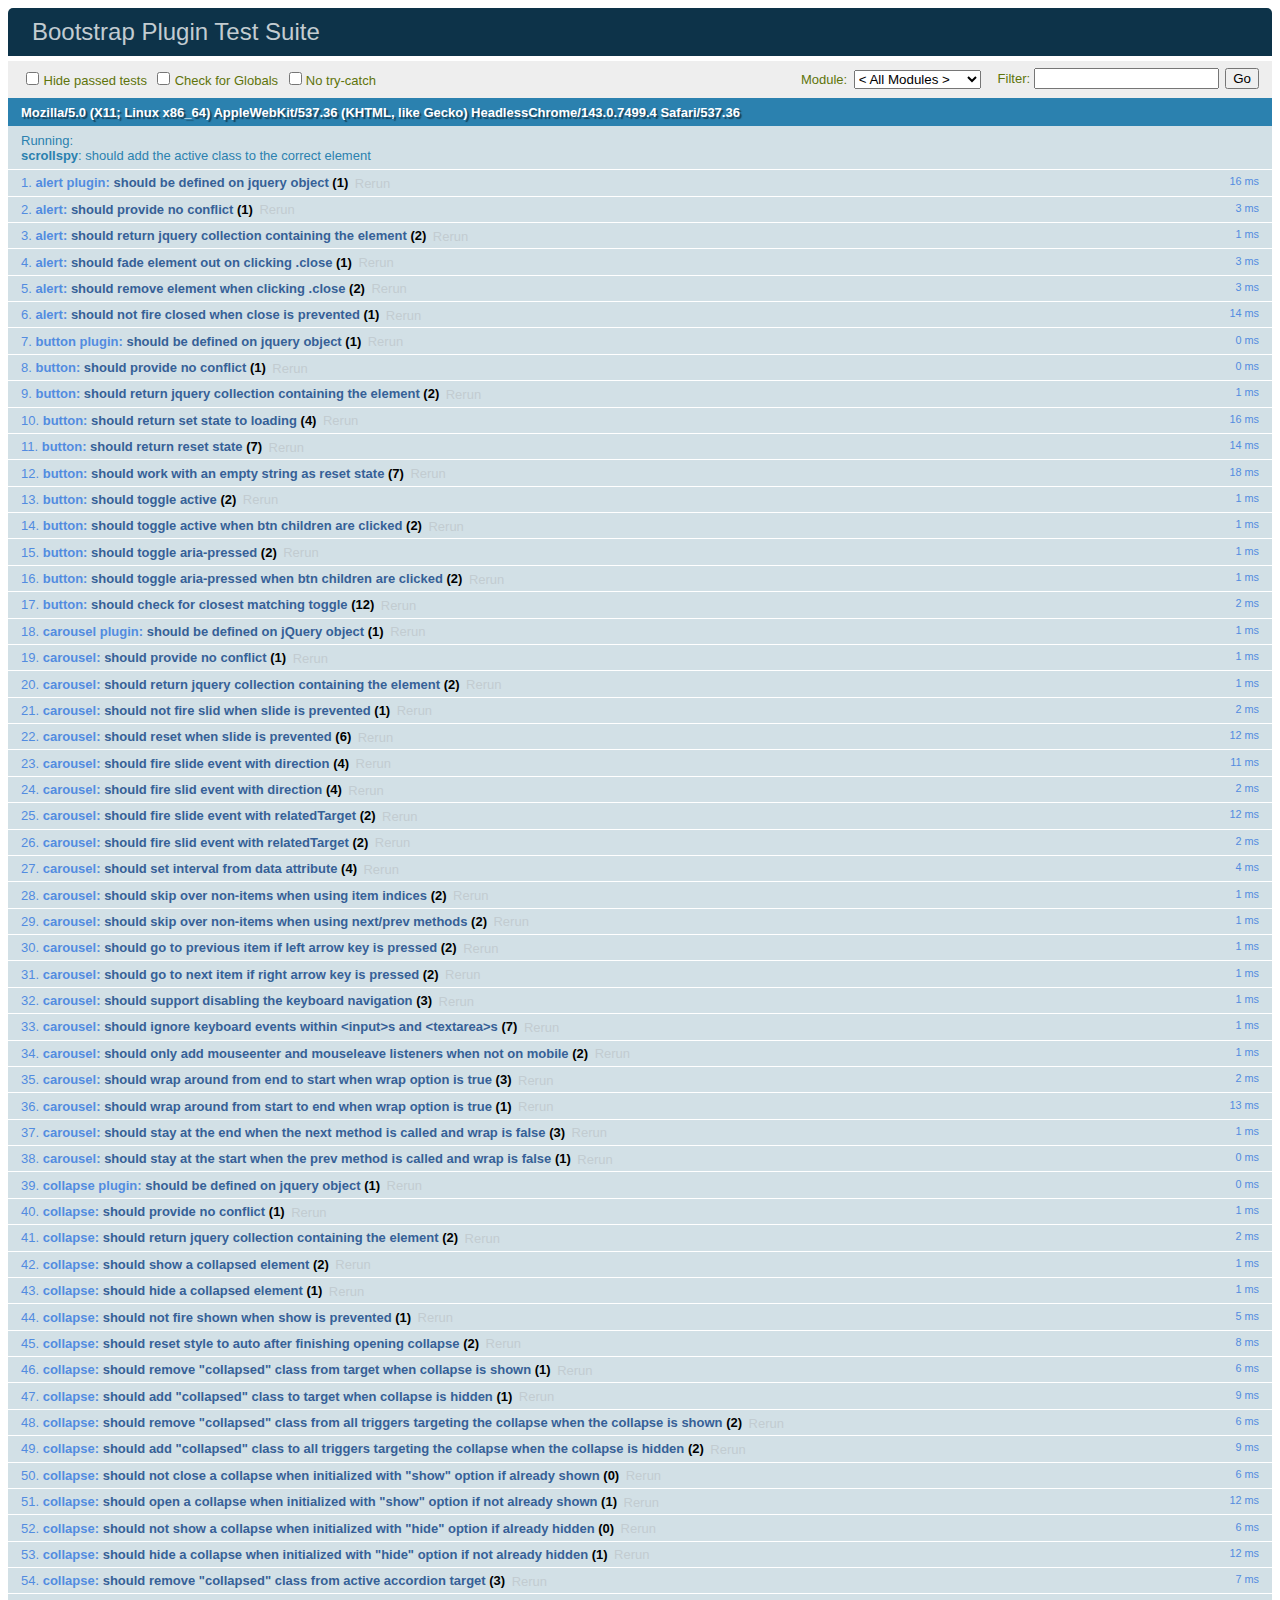
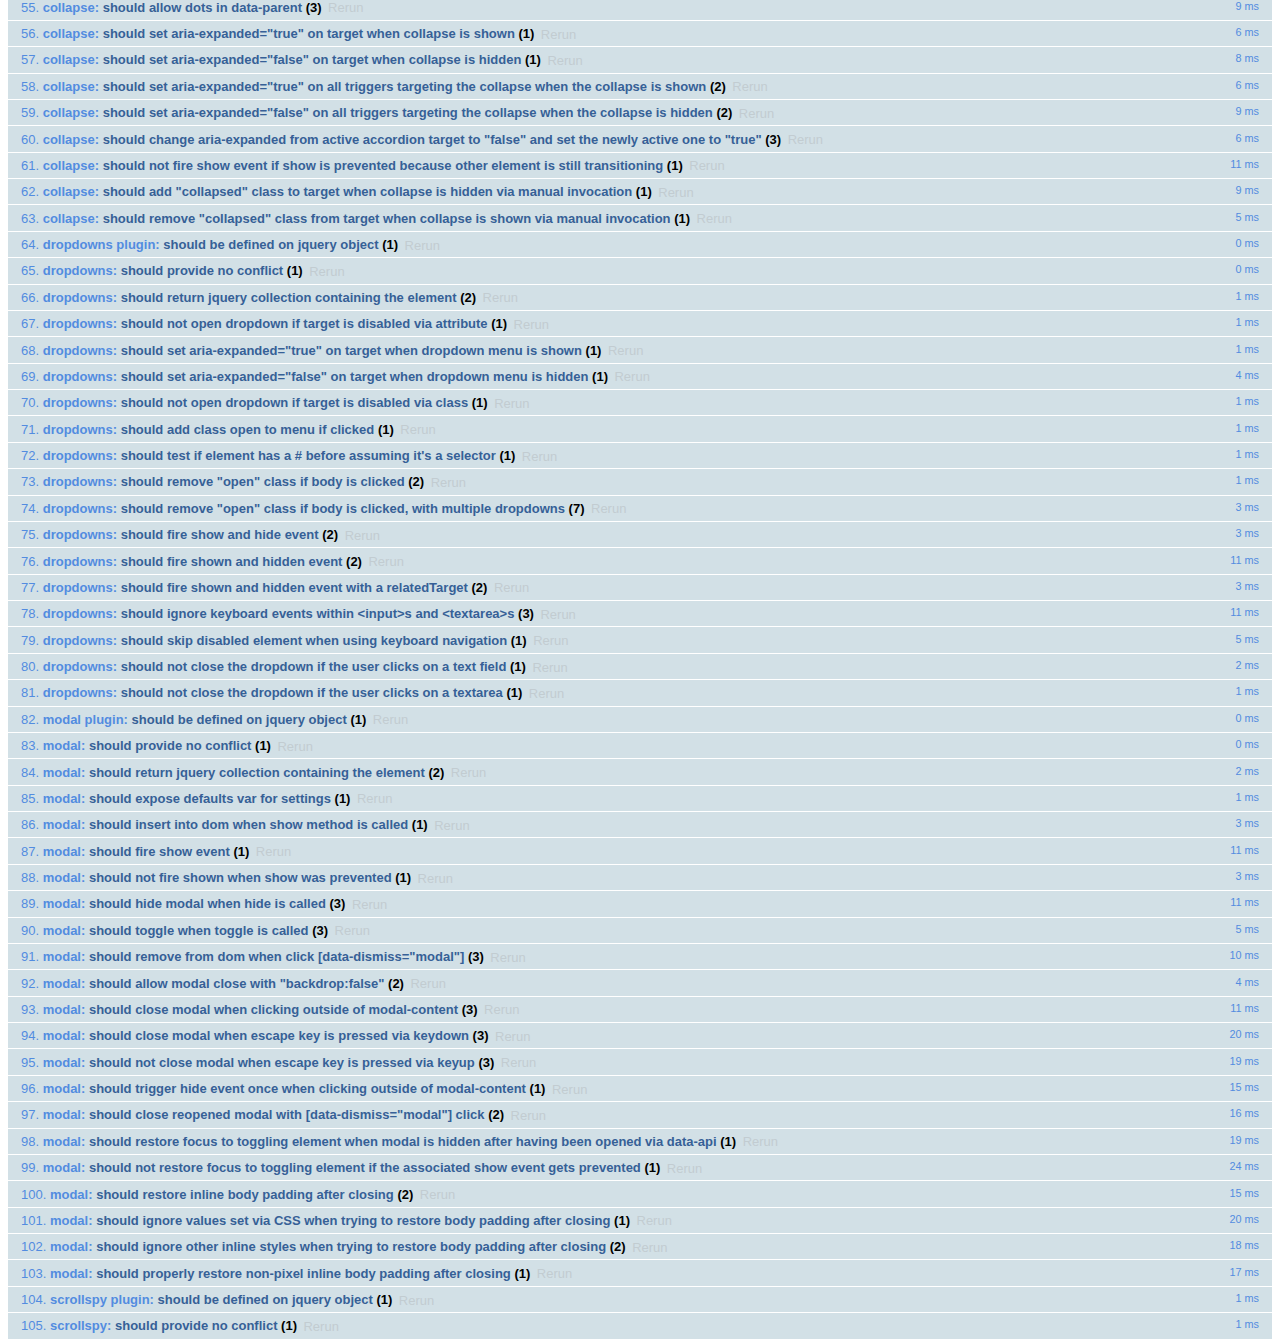
<file: bootstrap/js/tests/index.html>
<!DOCTYPE html>
<html>
  <head>
    <meta charset="utf-8">
    <title>Bootstrap Plugin Test Suite</title>
    <meta name="viewport" content="width=device-width, initial-scale=1">

    <!-- jQuery -->
    <script src="vendor/jquery.min.js"></script>
    <script>
      // Disable jQuery event aliases to ensure we don't accidentally use any of them
      (function () {
        var eventAliases = [
          'blur',
          'focus',
          'focusin',
          'focusout',
          'load',
          'resize',
          'scroll',
          'unload',
          'click',
          'dblclick',
          'mousedown',
          'mouseup',
          'mousemove',
          'mouseover',
          'mouseout',
          'mouseenter',
          'mouseleave',
          'change',
          'select',
          'submit',
          'keydown',
          'keypress',
          'keyup',
          'error',
          'contextmenu',
          'hover',
          'bind',
          'unbind',
          'delegate',
          'undelegate'
        ]
        for (var i = 0; i < eventAliases.length; i++) {
          $.fn[eventAliases[i]] = undefined
        }
      })()
    </script>

    <!-- QUnit -->
    <link rel="stylesheet" href="vendor/qunit.css" media="screen">
    <script src="vendor/qunit.js"></script>
    <script>
      // See https://github.com/axemclion/grunt-saucelabs#test-result-details-with-qunit
      var log = []
      // Require assert.expect in each test
      QUnit.config.requireExpects = true
      QUnit.done(function (testResults) {
        var tests = []
        for (var i = 0, len = log.length; i < len; i++) {
          var details = log[i]
          tests.push({
            name: details.name,
            result: details.result,
            expected: details.expected,
            actual: details.actual,
            source: details.source
          })
        }
        testResults.tests = tests

        window.global_test_results = testResults
      })

      QUnit.testStart(function (testDetails) {
        $(window).scrollTop(0)
        QUnit.log(function (details) {
          if (!details.result) {
            details.name = testDetails.name
            log.push(details)
          }
        })
      })

      // Cleanup
      QUnit.testDone(function () {
        $('#qunit-fixture').empty()
        $('#modal-test, .modal-backdrop').remove()
      })

      // Display fixture on-screen on iOS to avoid false positives
      if (/iPhone|iPad|iPod/.test(navigator.userAgent)) {
        QUnit.begin(function() {
          $('#qunit-fixture').css({ top: 0, left: 0 })
        })

        QUnit.done(function () {
          $('#qunit-fixture').css({ top: '', left: '' })
        })
      }

      // Disable deprecated global QUnit method aliases in preparation for QUnit v2
      (function () {
        var methodNames = [
          'async',
          'asyncTest',
          'deepEqual',
          'equal',
          'expect',
          'module',
          'notDeepEqual',
          'notEqual',
          'notPropEqual',
          'notStrictEqual',
          'ok',
          'propEqual',
          'push',
          'start',
          'stop',
          'strictEqual',
          'test',
          'throws'
        ];
        for (var i = 0; i < methodNames.length; i++) {
          var methodName = methodNames[i];
          window[methodName] = undefined;
        }
      })();
    </script>

    <!-- Plugin sources -->
    <script>$.support.transition = false</script>
    <script src="../../js/alert.js"></script>
    <script src="../../js/button.js"></script>
    <script src="../../js/carousel.js"></script>
    <script src="../../js/collapse.js"></script>
    <script src="../../js/dropdown.js"></script>
    <script src="../../js/modal.js"></script>
    <script src="../../js/scrollspy.js"></script>
    <script src="../../js/tab.js"></script>
    <script src="../../js/tooltip.js"></script>
    <script src="../../js/popover.js"></script>
    <script src="../../js/affix.js"></script>

    <!-- Unit tests -->
    <script src="unit/alert.js"></script>
    <script src="unit/button.js"></script>
    <script src="unit/carousel.js"></script>
    <script src="unit/collapse.js"></script>
    <script src="unit/dropdown.js"></script>
    <script src="unit/modal.js"></script>
    <script src="unit/scrollspy.js"></script>
    <script src="unit/tab.js"></script>
    <script src="unit/tooltip.js"></script>
    <script src="unit/popover.js"></script>
    <script src="unit/affix.js"></script>

  </head>
  <body>
    <div id="qunit-container">
      <div id="qunit"></div>
      <div id="qunit-fixture"></div>
    </div>
  </body>
</html>
</file>
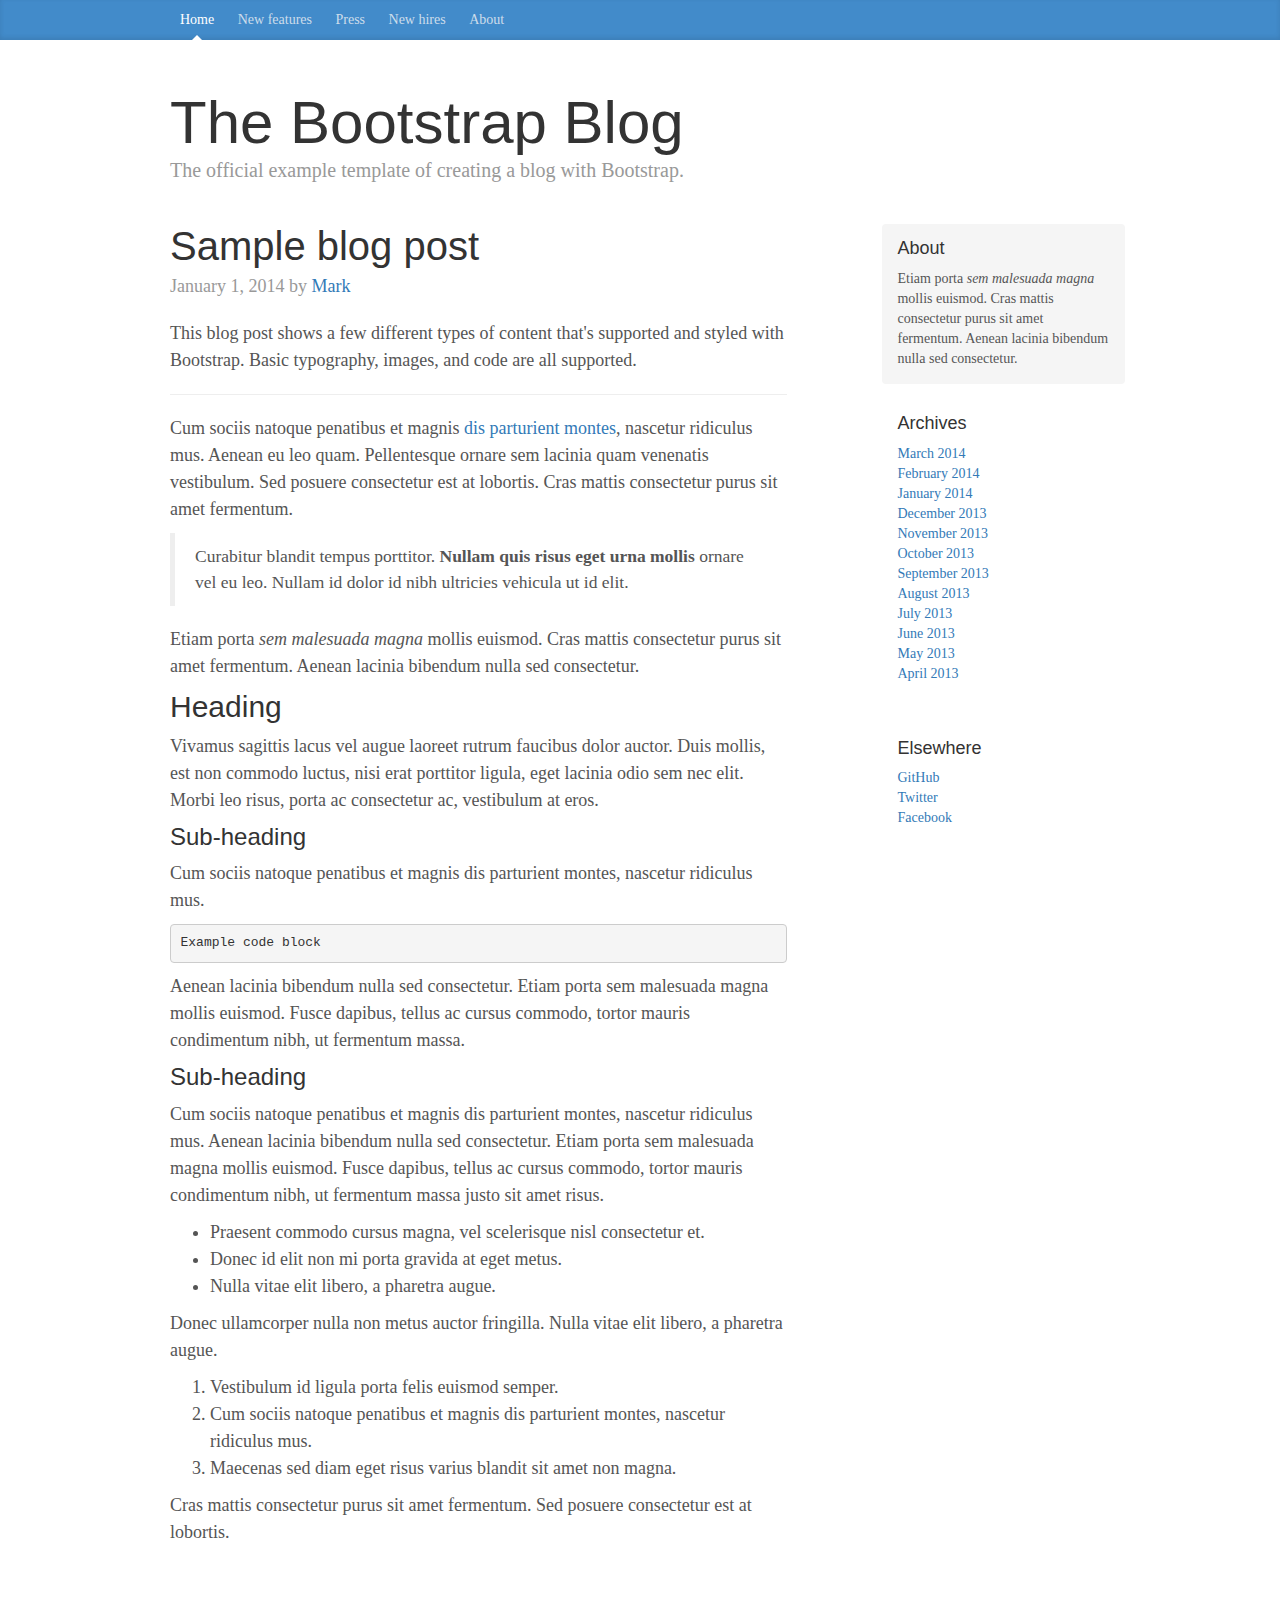
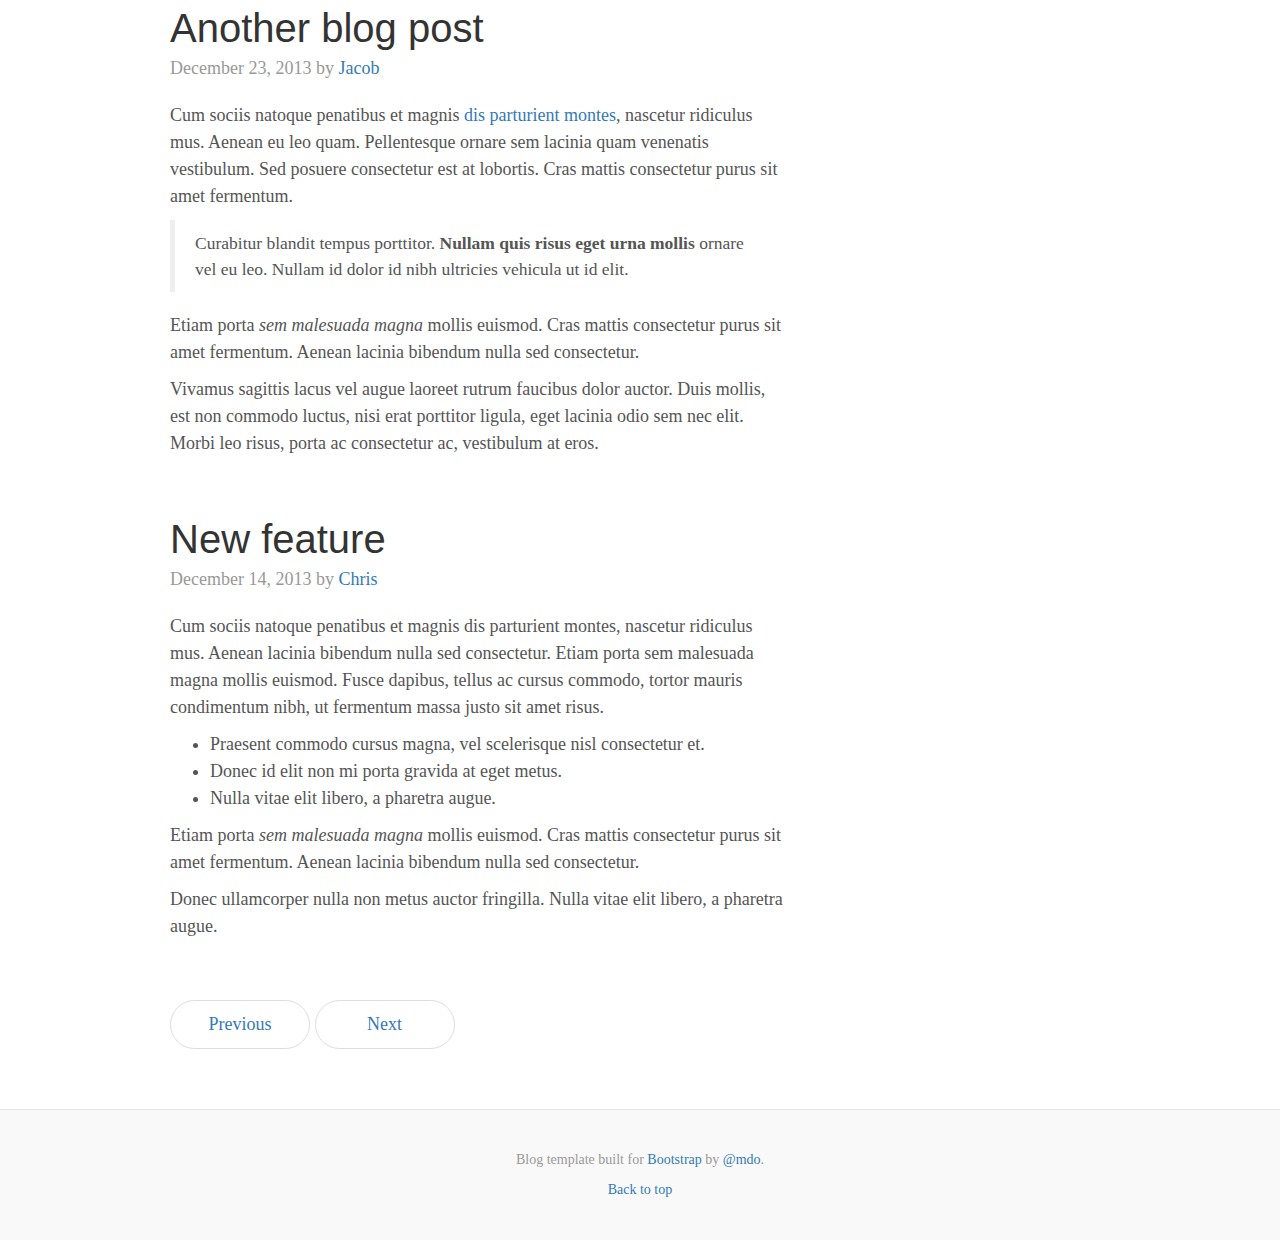
<file: bootstrap/docs/examples/blog/index.html>
<!DOCTYPE html>
<html lang="en">
  <head>
    <meta charset="utf-8">
    <meta http-equiv="X-UA-Compatible" content="IE=edge">
    <meta name="viewport" content="width=device-width, initial-scale=1">
    <!-- The above 3 meta tags *must* come first in the head; any other head content must come *after* these tags -->
    <meta name="description" content="">
    <meta name="author" content="">
    <link rel="icon" href="../../favicon.ico">

    <title>Blog Template for Bootstrap</title>

    <!-- Bootstrap core CSS -->
    <link href="../../dist/css/bootstrap.min.css" rel="stylesheet">

    <!-- IE10 viewport hack for Surface/desktop Windows 8 bug -->
    <link href="../../assets/css/ie10-viewport-bug-workaround.css" rel="stylesheet">

    <!-- Custom styles for this template -->
    <link href="blog.css" rel="stylesheet">

    <!-- Just for debugging purposes. Don't actually copy these 2 lines! -->
    <!--[if lt IE 9]><script src="../../assets/js/ie8-responsive-file-warning.js"></script><![endif]-->
    <script src="../../assets/js/ie-emulation-modes-warning.js"></script>

    <!-- HTML5 shim and Respond.js for IE8 support of HTML5 elements and media queries -->
    <!--[if lt IE 9]>
      <script src="https://oss.maxcdn.com/html5shiv/3.7.2/html5shiv.min.js"></script>
      <script src="https://oss.maxcdn.com/respond/1.4.2/respond.min.js"></script>
    <![endif]-->
  </head>

  <body>

    <div class="blog-masthead">
      <div class="container">
        <nav class="blog-nav">
          <a class="blog-nav-item active" href="#">Home</a>
          <a class="blog-nav-item" href="#">New features</a>
          <a class="blog-nav-item" href="#">Press</a>
          <a class="blog-nav-item" href="#">New hires</a>
          <a class="blog-nav-item" href="#">About</a>
        </nav>
      </div>
    </div>

    <div class="container">

      <div class="blog-header">
        <h1 class="blog-title">The Bootstrap Blog</h1>
        <p class="lead blog-description">The official example template of creating a blog with Bootstrap.</p>
      </div>

      <div class="row">

        <div class="col-sm-8 blog-main">

          <div class="blog-post">
            <h2 class="blog-post-title">Sample blog post</h2>
            <p class="blog-post-meta">January 1, 2014 by <a href="#">Mark</a></p>

            <p>This blog post shows a few different types of content that's supported and styled with Bootstrap. Basic typography, images, and code are all supported.</p>
            <hr>
            <p>Cum sociis natoque penatibus et magnis <a href="#">dis parturient montes</a>, nascetur ridiculus mus. Aenean eu leo quam. Pellentesque ornare sem lacinia quam venenatis vestibulum. Sed posuere consectetur est at lobortis. Cras mattis consectetur purus sit amet fermentum.</p>
            <blockquote>
              <p>Curabitur blandit tempus porttitor. <strong>Nullam quis risus eget urna mollis</strong> ornare vel eu leo. Nullam id dolor id nibh ultricies vehicula ut id elit.</p>
            </blockquote>
            <p>Etiam porta <em>sem malesuada magna</em> mollis euismod. Cras mattis consectetur purus sit amet fermentum. Aenean lacinia bibendum nulla sed consectetur.</p>
            <h2>Heading</h2>
            <p>Vivamus sagittis lacus vel augue laoreet rutrum faucibus dolor auctor. Duis mollis, est non commodo luctus, nisi erat porttitor ligula, eget lacinia odio sem nec elit. Morbi leo risus, porta ac consectetur ac, vestibulum at eros.</p>
            <h3>Sub-heading</h3>
            <p>Cum sociis natoque penatibus et magnis dis parturient montes, nascetur ridiculus mus.</p>
            <pre><code>Example code block</code></pre>
            <p>Aenean lacinia bibendum nulla sed consectetur. Etiam porta sem malesuada magna mollis euismod. Fusce dapibus, tellus ac cursus commodo, tortor mauris condimentum nibh, ut fermentum massa.</p>
            <h3>Sub-heading</h3>
            <p>Cum sociis natoque penatibus et magnis dis parturient montes, nascetur ridiculus mus. Aenean lacinia bibendum nulla sed consectetur. Etiam porta sem malesuada magna mollis euismod. Fusce dapibus, tellus ac cursus commodo, tortor mauris condimentum nibh, ut fermentum massa justo sit amet risus.</p>
            <ul>
              <li>Praesent commodo cursus magna, vel scelerisque nisl consectetur et.</li>
              <li>Donec id elit non mi porta gravida at eget metus.</li>
              <li>Nulla vitae elit libero, a pharetra augue.</li>
            </ul>
            <p>Donec ullamcorper nulla non metus auctor fringilla. Nulla vitae elit libero, a pharetra augue.</p>
            <ol>
              <li>Vestibulum id ligula porta felis euismod semper.</li>
              <li>Cum sociis natoque penatibus et magnis dis parturient montes, nascetur ridiculus mus.</li>
              <li>Maecenas sed diam eget risus varius blandit sit amet non magna.</li>
            </ol>
            <p>Cras mattis consectetur purus sit amet fermentum. Sed posuere consectetur est at lobortis.</p>
          </div><!-- /.blog-post -->

          <div class="blog-post">
            <h2 class="blog-post-title">Another blog post</h2>
            <p class="blog-post-meta">December 23, 2013 by <a href="#">Jacob</a></p>

            <p>Cum sociis natoque penatibus et magnis <a href="#">dis parturient montes</a>, nascetur ridiculus mus. Aenean eu leo quam. Pellentesque ornare sem lacinia quam venenatis vestibulum. Sed posuere consectetur est at lobortis. Cras mattis consectetur purus sit amet fermentum.</p>
            <blockquote>
              <p>Curabitur blandit tempus porttitor. <strong>Nullam quis risus eget urna mollis</strong> ornare vel eu leo. Nullam id dolor id nibh ultricies vehicula ut id elit.</p>
            </blockquote>
            <p>Etiam porta <em>sem malesuada magna</em> mollis euismod. Cras mattis consectetur purus sit amet fermentum. Aenean lacinia bibendum nulla sed consectetur.</p>
            <p>Vivamus sagittis lacus vel augue laoreet rutrum faucibus dolor auctor. Duis mollis, est non commodo luctus, nisi erat porttitor ligula, eget lacinia odio sem nec elit. Morbi leo risus, porta ac consectetur ac, vestibulum at eros.</p>
          </div><!-- /.blog-post -->

          <div class="blog-post">
            <h2 class="blog-post-title">New feature</h2>
            <p class="blog-post-meta">December 14, 2013 by <a href="#">Chris</a></p>

            <p>Cum sociis natoque penatibus et magnis dis parturient montes, nascetur ridiculus mus. Aenean lacinia bibendum nulla sed consectetur. Etiam porta sem malesuada magna mollis euismod. Fusce dapibus, tellus ac cursus commodo, tortor mauris condimentum nibh, ut fermentum massa justo sit amet risus.</p>
            <ul>
              <li>Praesent commodo cursus magna, vel scelerisque nisl consectetur et.</li>
              <li>Donec id elit non mi porta gravida at eget metus.</li>
              <li>Nulla vitae elit libero, a pharetra augue.</li>
            </ul>
            <p>Etiam porta <em>sem malesuada magna</em> mollis euismod. Cras mattis consectetur purus sit amet fermentum. Aenean lacinia bibendum nulla sed consectetur.</p>
            <p>Donec ullamcorper nulla non metus auctor fringilla. Nulla vitae elit libero, a pharetra augue.</p>
          </div><!-- /.blog-post -->

          <nav>
            <ul class="pager">
              <li><a href="#">Previous</a></li>
              <li><a href="#">Next</a></li>
            </ul>
          </nav>

        </div><!-- /.blog-main -->

        <div class="col-sm-3 col-sm-offset-1 blog-sidebar">
          <div class="sidebar-module sidebar-module-inset">
            <h4>About</h4>
            <p>Etiam porta <em>sem malesuada magna</em> mollis euismod. Cras mattis consectetur purus sit amet fermentum. Aenean lacinia bibendum nulla sed consectetur.</p>
          </div>
          <div class="sidebar-module">
            <h4>Archives</h4>
            <ol class="list-unstyled">
              <li><a href="#">March 2014</a></li>
              <li><a href="#">February 2014</a></li>
              <li><a href="#">January 2014</a></li>
              <li><a href="#">December 2013</a></li>
              <li><a href="#">November 2013</a></li>
              <li><a href="#">October 2013</a></li>
              <li><a href="#">September 2013</a></li>
              <li><a href="#">August 2013</a></li>
              <li><a href="#">July 2013</a></li>
              <li><a href="#">June 2013</a></li>
              <li><a href="#">May 2013</a></li>
              <li><a href="#">April 2013</a></li>
            </ol>
          </div>
          <div class="sidebar-module">
            <h4>Elsewhere</h4>
            <ol class="list-unstyled">
              <li><a href="#">GitHub</a></li>
              <li><a href="#">Twitter</a></li>
              <li><a href="#">Facebook</a></li>
            </ol>
          </div>
        </div><!-- /.blog-sidebar -->

      </div><!-- /.row -->

    </div><!-- /.container -->

    <footer class="blog-footer">
      <p>Blog template built for <a href="http://getbootstrap.com">Bootstrap</a> by <a href="https://twitter.com/mdo">@mdo</a>.</p>
      <p>
        <a href="#">Back to top</a>
      </p>
    </footer>


    <!-- Bootstrap core JavaScript
    ================================================== -->
    <!-- Placed at the end of the document so the pages load faster -->
    <script src="https://ajax.googleapis.com/ajax/libs/jquery/1.11.3/jquery.min.js"></script>
    <script>window.jQuery || document.write('<script src="../../assets/js/vendor/jquery.min.js"><\/script>')</script>
    <script src="../../dist/js/bootstrap.min.js"></script>
    <!-- IE10 viewport hack for Surface/desktop Windows 8 bug -->
    <script src="../../assets/js/ie10-viewport-bug-workaround.js"></script>
  </body>
</html>
</file>
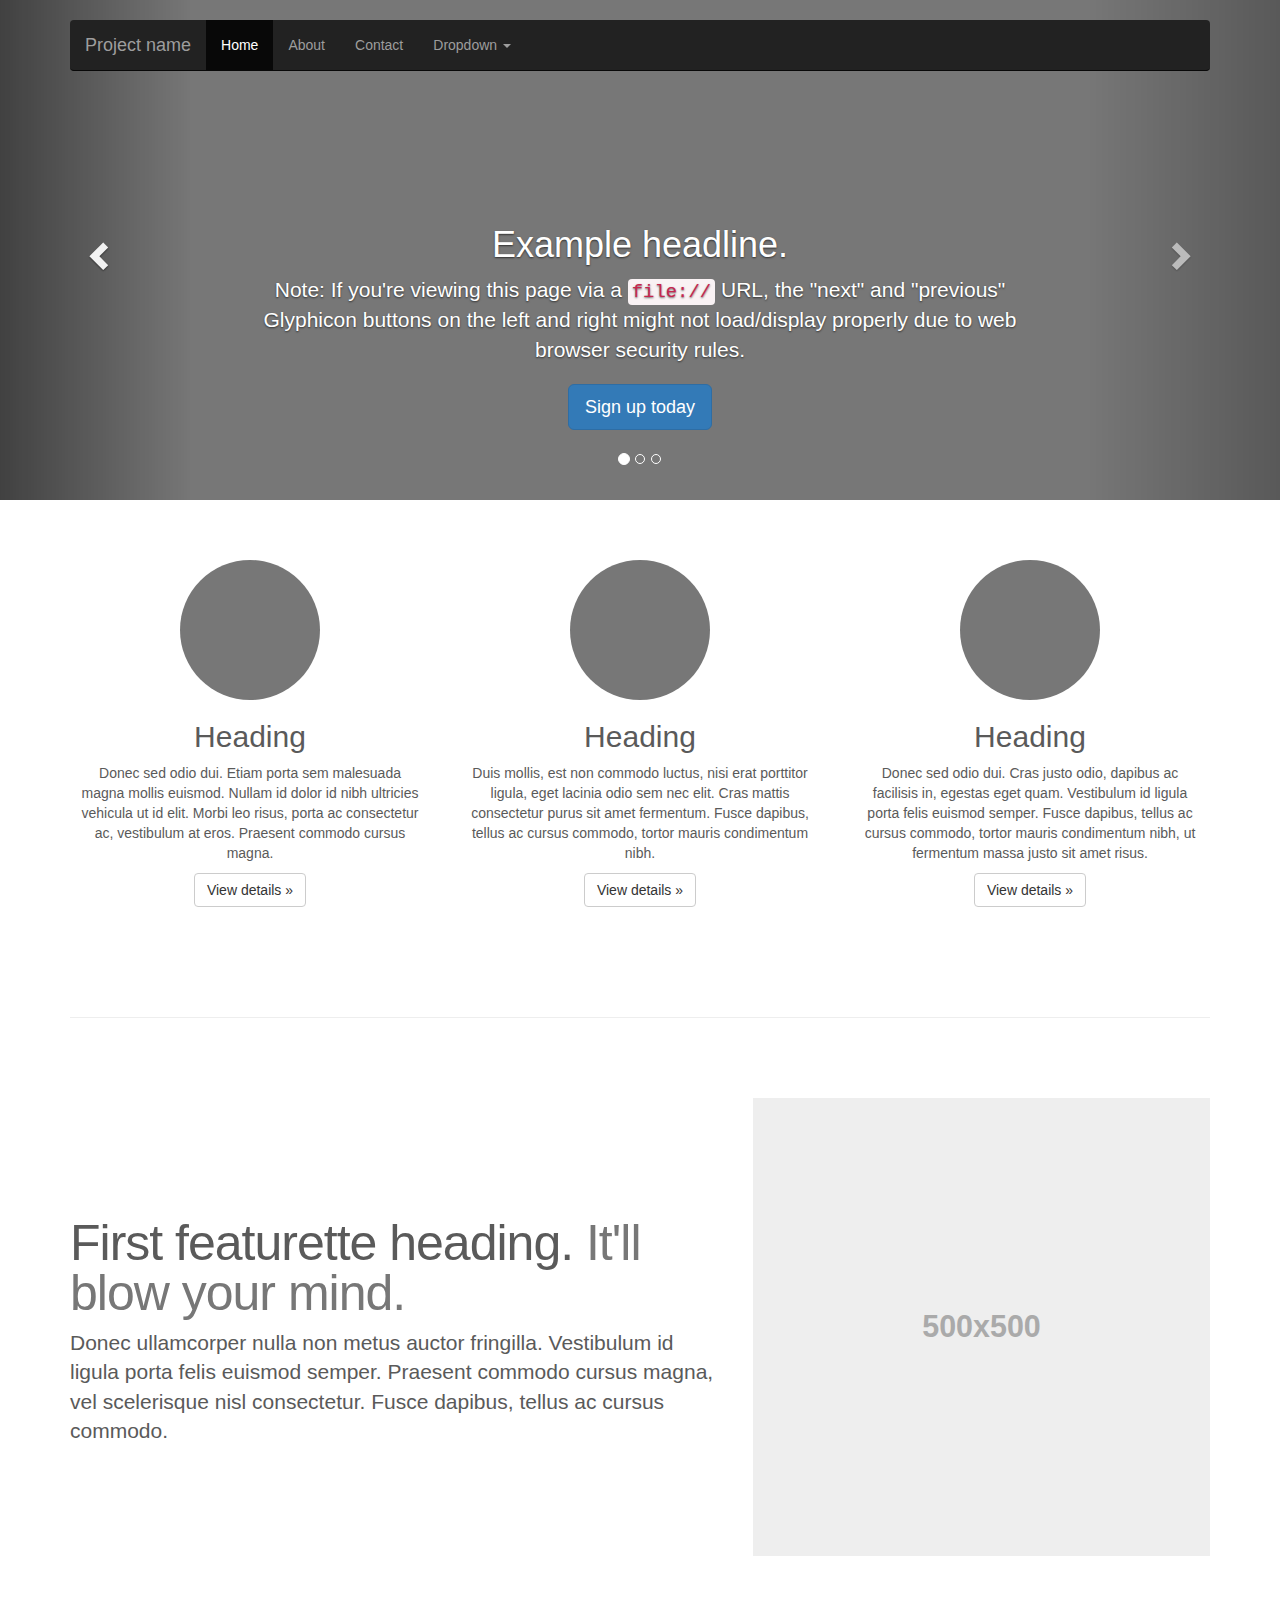
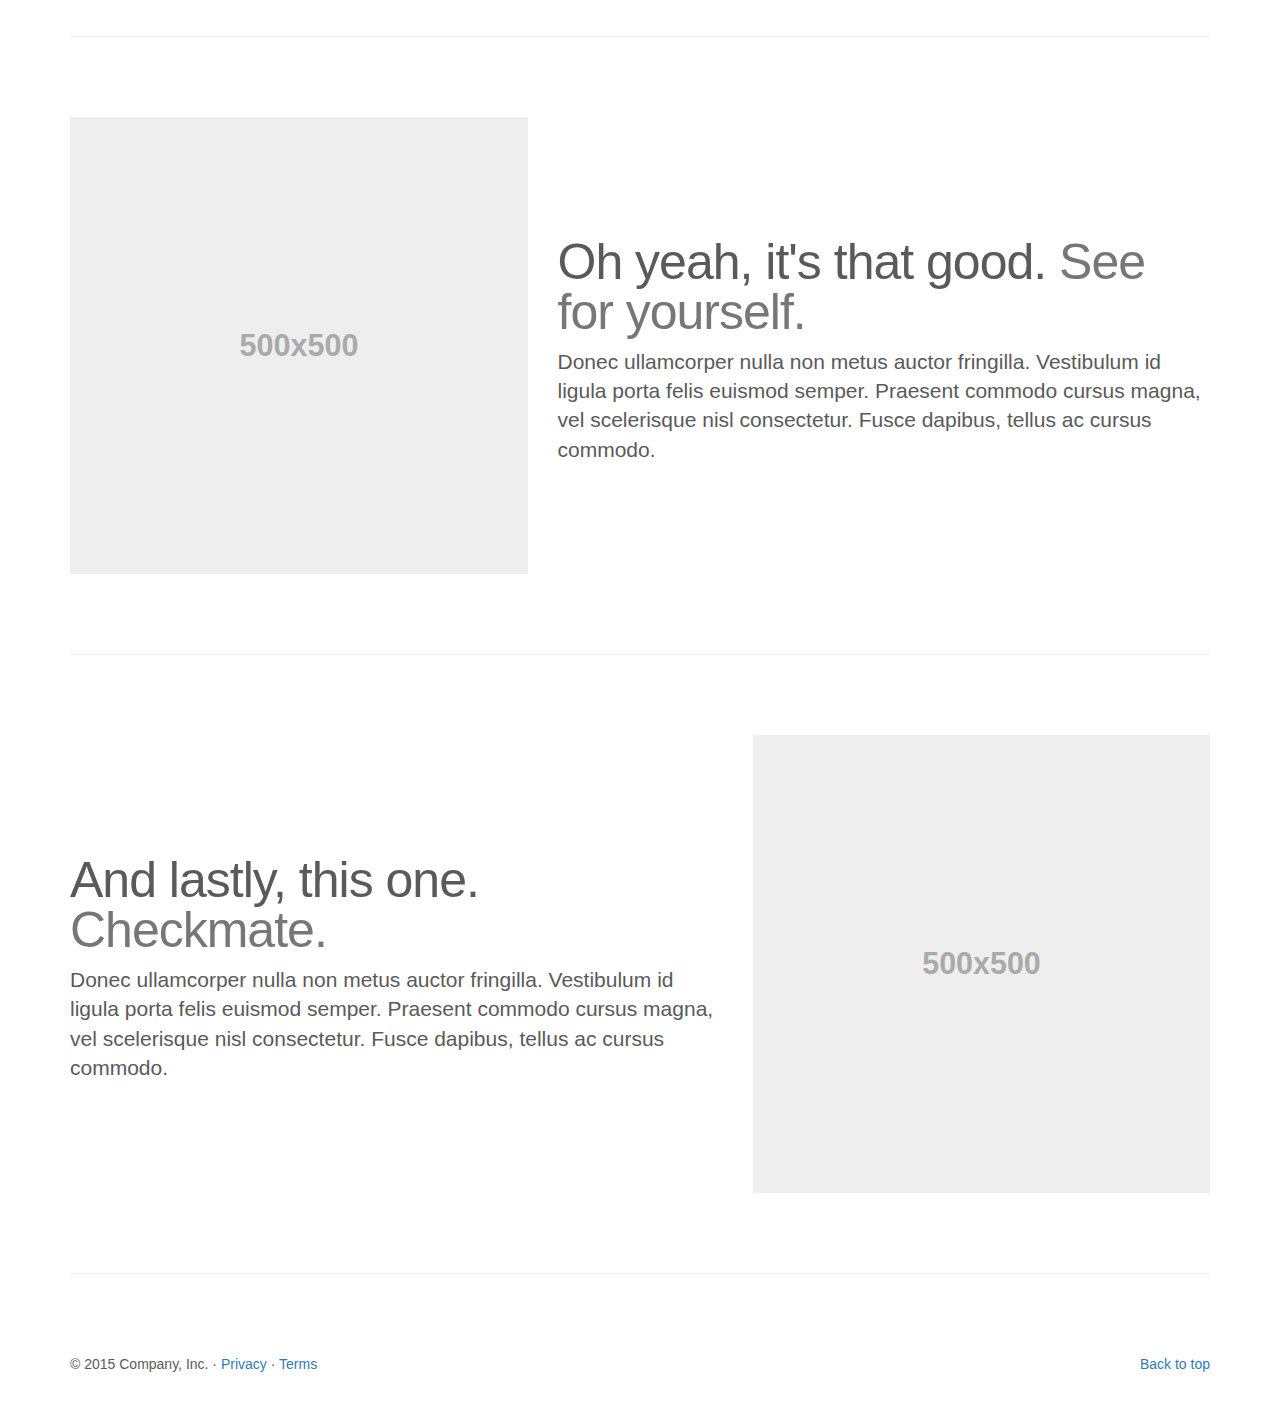
<file: bootstrap/docs/examples/carousel/index.html>
<!DOCTYPE html>
<html lang="en">
  <head>
    <meta charset="utf-8">
    <meta http-equiv="X-UA-Compatible" content="IE=edge">
    <meta name="viewport" content="width=device-width, initial-scale=1">
    <!-- The above 3 meta tags *must* come first in the head; any other head content must come *after* these tags -->
    <meta name="description" content="">
    <meta name="author" content="">
    <link rel="icon" href="../../favicon.ico">

    <title>Carousel Template for Bootstrap</title>

    <!-- Bootstrap core CSS -->
    <link href="../../dist/css/bootstrap.min.css" rel="stylesheet">

    <!-- IE10 viewport hack for Surface/desktop Windows 8 bug -->
    <link href="../../assets/css/ie10-viewport-bug-workaround.css" rel="stylesheet">

    <!-- Just for debugging purposes. Don't actually copy these 2 lines! -->
    <!--[if lt IE 9]><script src="../../assets/js/ie8-responsive-file-warning.js"></script><![endif]-->
    <script src="../../assets/js/ie-emulation-modes-warning.js"></script>

    <!-- HTML5 shim and Respond.js for IE8 support of HTML5 elements and media queries -->
    <!--[if lt IE 9]>
      <script src="https://oss.maxcdn.com/html5shiv/3.7.2/html5shiv.min.js"></script>
      <script src="https://oss.maxcdn.com/respond/1.4.2/respond.min.js"></script>
    <![endif]-->

    <!-- Custom styles for this template -->
    <link href="carousel.css" rel="stylesheet">
  </head>
<!-- NAVBAR
================================================== -->
  <body>
    <div class="navbar-wrapper">
      <div class="container">

        <nav class="navbar navbar-inverse navbar-static-top">
          <div class="container">
            <div class="navbar-header">
              <button type="button" class="navbar-toggle collapsed" data-toggle="collapse" data-target="#navbar" aria-expanded="false" aria-controls="navbar">
                <span class="sr-only">Toggle navigation</span>
                <span class="icon-bar"></span>
                <span class="icon-bar"></span>
                <span class="icon-bar"></span>
              </button>
              <a class="navbar-brand" href="#">Project name</a>
            </div>
            <div id="navbar" class="navbar-collapse collapse">
              <ul class="nav navbar-nav">
                <li class="active"><a href="#">Home</a></li>
                <li><a href="#about">About</a></li>
                <li><a href="#contact">Contact</a></li>
                <li class="dropdown">
                  <a href="#" class="dropdown-toggle" data-toggle="dropdown" role="button" aria-haspopup="true" aria-expanded="false">Dropdown <span class="caret"></span></a>
                  <ul class="dropdown-menu">
                    <li><a href="#">Action</a></li>
                    <li><a href="#">Another action</a></li>
                    <li><a href="#">Something else here</a></li>
                    <li role="separator" class="divider"></li>
                    <li class="dropdown-header">Nav header</li>
                    <li><a href="#">Separated link</a></li>
                    <li><a href="#">One more separated link</a></li>
                  </ul>
                </li>
              </ul>
            </div>
          </div>
        </nav>

      </div>
    </div>


    <!-- Carousel
    ================================================== -->
    <div id="myCarousel" class="carousel slide" data-ride="carousel">
      <!-- Indicators -->
      <ol class="carousel-indicators">
        <li data-target="#myCarousel" data-slide-to="0" class="active"></li>
        <li data-target="#myCarousel" data-slide-to="1"></li>
        <li data-target="#myCarousel" data-slide-to="2"></li>
      </ol>
      <div class="carousel-inner" role="listbox">
        <div class="item active">
          <img class="first-slide" src="[data-uri]" alt="First slide">
          <div class="container">
            <div class="carousel-caption">
              <h1>Example headline.</h1>
              <p>Note: If you're viewing this page via a <code>file://</code> URL, the "next" and "previous" Glyphicon buttons on the left and right might not load/display properly due to web browser security rules.</p>
              <p><a class="btn btn-lg btn-primary" href="#" role="button">Sign up today</a></p>
            </div>
          </div>
        </div>
        <div class="item">
          <img class="second-slide" src="[data-uri]" alt="Second slide">
          <div class="container">
            <div class="carousel-caption">
              <h1>Another example headline.</h1>
              <p>Cras justo odio, dapibus ac facilisis in, egestas eget quam. Donec id elit non mi porta gravida at eget metus. Nullam id dolor id nibh ultricies vehicula ut id elit.</p>
              <p><a class="btn btn-lg btn-primary" href="#" role="button">Learn more</a></p>
            </div>
          </div>
        </div>
        <div class="item">
          <img class="third-slide" src="[data-uri]" alt="Third slide">
          <div class="container">
            <div class="carousel-caption">
              <h1>One more for good measure.</h1>
              <p>Cras justo odio, dapibus ac facilisis in, egestas eget quam. Donec id elit non mi porta gravida at eget metus. Nullam id dolor id nibh ultricies vehicula ut id elit.</p>
              <p><a class="btn btn-lg btn-primary" href="#" role="button">Browse gallery</a></p>
            </div>
          </div>
        </div>
      </div>
      <a class="left carousel-control" href="#myCarousel" role="button" data-slide="prev">
        <span class="glyphicon glyphicon-chevron-left" aria-hidden="true"></span>
        <span class="sr-only">Previous</span>
      </a>
      <a class="right carousel-control" href="#myCarousel" role="button" data-slide="next">
        <span class="glyphicon glyphicon-chevron-right" aria-hidden="true"></span>
        <span class="sr-only">Next</span>
      </a>
    </div><!-- /.carousel -->


    <!-- Marketing messaging and featurettes
    ================================================== -->
    <!-- Wrap the rest of the page in another container to center all the content. -->

    <div class="container marketing">

      <!-- Three columns of text below the carousel -->
      <div class="row">
        <div class="col-lg-4">
          <img class="img-circle" src="[data-uri]" alt="Generic placeholder image" width="140" height="140">
          <h2>Heading</h2>
          <p>Donec sed odio dui. Etiam porta sem malesuada magna mollis euismod. Nullam id dolor id nibh ultricies vehicula ut id elit. Morbi leo risus, porta ac consectetur ac, vestibulum at eros. Praesent commodo cursus magna.</p>
          <p><a class="btn btn-default" href="#" role="button">View details &raquo;</a></p>
        </div><!-- /.col-lg-4 -->
        <div class="col-lg-4">
          <img class="img-circle" src="[data-uri]" alt="Generic placeholder image" width="140" height="140">
          <h2>Heading</h2>
          <p>Duis mollis, est non commodo luctus, nisi erat porttitor ligula, eget lacinia odio sem nec elit. Cras mattis consectetur purus sit amet fermentum. Fusce dapibus, tellus ac cursus commodo, tortor mauris condimentum nibh.</p>
          <p><a class="btn btn-default" href="#" role="button">View details &raquo;</a></p>
        </div><!-- /.col-lg-4 -->
        <div class="col-lg-4">
          <img class="img-circle" src="[data-uri]" alt="Generic placeholder image" width="140" height="140">
          <h2>Heading</h2>
          <p>Donec sed odio dui. Cras justo odio, dapibus ac facilisis in, egestas eget quam. Vestibulum id ligula porta felis euismod semper. Fusce dapibus, tellus ac cursus commodo, tortor mauris condimentum nibh, ut fermentum massa justo sit amet risus.</p>
          <p><a class="btn btn-default" href="#" role="button">View details &raquo;</a></p>
        </div><!-- /.col-lg-4 -->
      </div><!-- /.row -->


      <!-- START THE FEATURETTES -->

      <hr class="featurette-divider">

      <div class="row featurette">
        <div class="col-md-7">
          <h2 class="featurette-heading">First featurette heading. <span class="text-muted">It'll blow your mind.</span></h2>
          <p class="lead">Donec ullamcorper nulla non metus auctor fringilla. Vestibulum id ligula porta felis euismod semper. Praesent commodo cursus magna, vel scelerisque nisl consectetur. Fusce dapibus, tellus ac cursus commodo.</p>
        </div>
        <div class="col-md-5">
          <img class="featurette-image img-responsive center-block" data-src="holder.js/500x500/auto" alt="Generic placeholder image">
        </div>
      </div>

      <hr class="featurette-divider">

      <div class="row featurette">
        <div class="col-md-7 col-md-push-5">
          <h2 class="featurette-heading">Oh yeah, it's that good. <span class="text-muted">See for yourself.</span></h2>
          <p class="lead">Donec ullamcorper nulla non metus auctor fringilla. Vestibulum id ligula porta felis euismod semper. Praesent commodo cursus magna, vel scelerisque nisl consectetur. Fusce dapibus, tellus ac cursus commodo.</p>
        </div>
        <div class="col-md-5 col-md-pull-7">
          <img class="featurette-image img-responsive center-block" data-src="holder.js/500x500/auto" alt="Generic placeholder image">
        </div>
      </div>

      <hr class="featurette-divider">

      <div class="row featurette">
        <div class="col-md-7">
          <h2 class="featurette-heading">And lastly, this one. <span class="text-muted">Checkmate.</span></h2>
          <p class="lead">Donec ullamcorper nulla non metus auctor fringilla. Vestibulum id ligula porta felis euismod semper. Praesent commodo cursus magna, vel scelerisque nisl consectetur. Fusce dapibus, tellus ac cursus commodo.</p>
        </div>
        <div class="col-md-5">
          <img class="featurette-image img-responsive center-block" data-src="holder.js/500x500/auto" alt="Generic placeholder image">
        </div>
      </div>

      <hr class="featurette-divider">

      <!-- /END THE FEATURETTES -->


      <!-- FOOTER -->
      <footer>
        <p class="pull-right"><a href="#">Back to top</a></p>
        <p>&copy; 2015 Company, Inc. &middot; <a href="#">Privacy</a> &middot; <a href="#">Terms</a></p>
      </footer>

    </div><!-- /.container -->


    <!-- Bootstrap core JavaScript
    ================================================== -->
    <!-- Placed at the end of the document so the pages load faster -->
    <script src="https://ajax.googleapis.com/ajax/libs/jquery/1.11.3/jquery.min.js"></script>
    <script>window.jQuery || document.write('<script src="../../assets/js/vendor/jquery.min.js"><\/script>')</script>
    <script src="../../dist/js/bootstrap.min.js"></script>
    <!-- Just to make our placeholder images work. Don't actually copy the next line! -->
    <script src="../../assets/js/vendor/holder.min.js"></script>
    <!-- IE10 viewport hack for Surface/desktop Windows 8 bug -->
    <script src="../../assets/js/ie10-viewport-bug-workaround.js"></script>
  </body>
</html>
</file>
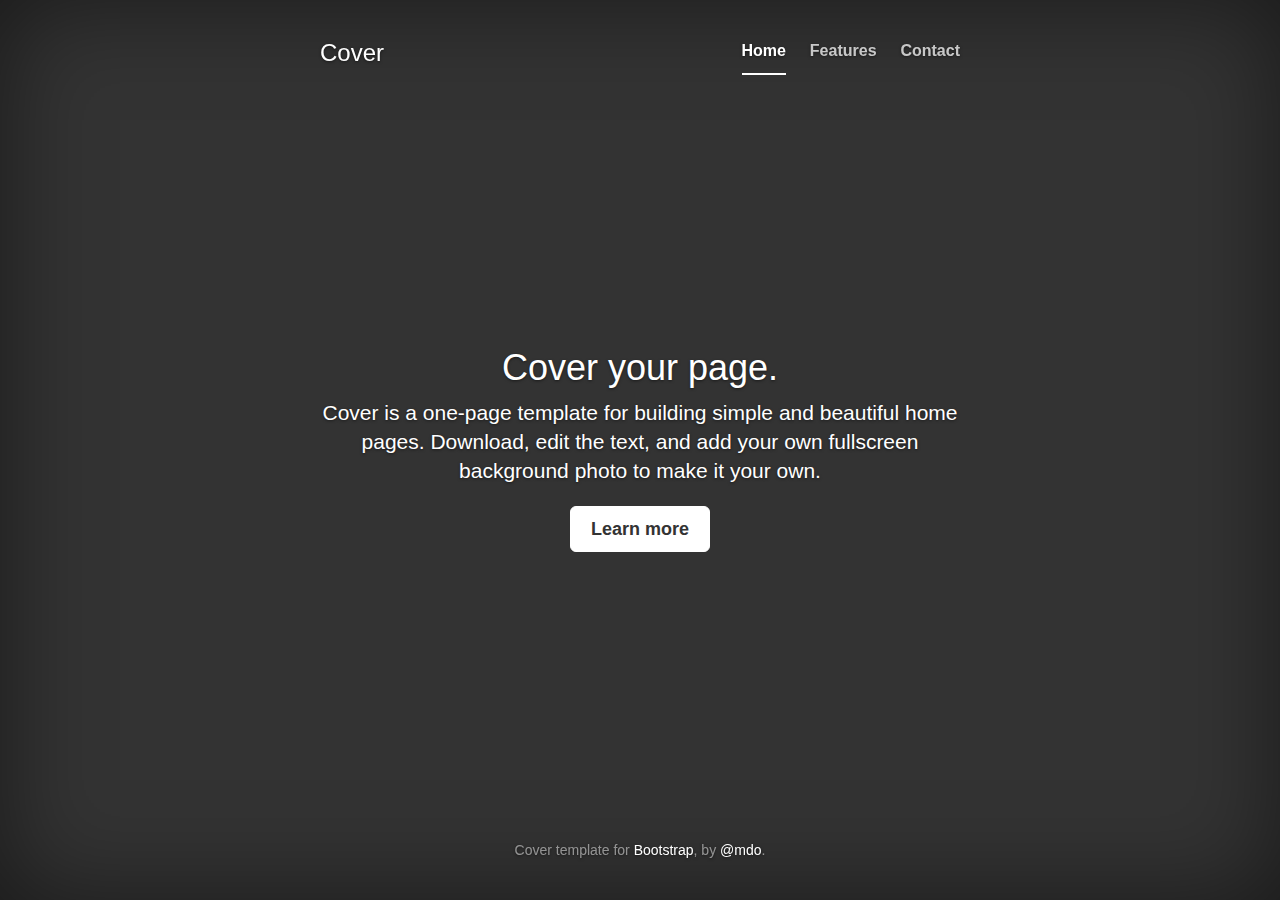
<file: bootstrap/docs/examples/cover/index.html>
<!DOCTYPE html>
<html lang="en">
  <head>
    <meta charset="utf-8">
    <meta http-equiv="X-UA-Compatible" content="IE=edge">
    <meta name="viewport" content="width=device-width, initial-scale=1">
    <!-- The above 3 meta tags *must* come first in the head; any other head content must come *after* these tags -->
    <meta name="description" content="">
    <meta name="author" content="">
    <link rel="icon" href="../../favicon.ico">

    <title>Cover Template for Bootstrap</title>

    <!-- Bootstrap core CSS -->
    <link href="../../dist/css/bootstrap.min.css" rel="stylesheet">

    <!-- IE10 viewport hack for Surface/desktop Windows 8 bug -->
    <link href="../../assets/css/ie10-viewport-bug-workaround.css" rel="stylesheet">

    <!-- Custom styles for this template -->
    <link href="cover.css" rel="stylesheet">

    <!-- Just for debugging purposes. Don't actually copy these 2 lines! -->
    <!--[if lt IE 9]><script src="../../assets/js/ie8-responsive-file-warning.js"></script><![endif]-->
    <script src="../../assets/js/ie-emulation-modes-warning.js"></script>

    <!-- HTML5 shim and Respond.js for IE8 support of HTML5 elements and media queries -->
    <!--[if lt IE 9]>
      <script src="https://oss.maxcdn.com/html5shiv/3.7.2/html5shiv.min.js"></script>
      <script src="https://oss.maxcdn.com/respond/1.4.2/respond.min.js"></script>
    <![endif]-->
  </head>

  <body>

    <div class="site-wrapper">

      <div class="site-wrapper-inner">

        <div class="cover-container">

          <div class="masthead clearfix">
            <div class="inner">
              <h3 class="masthead-brand">Cover</h3>
              <nav>
                <ul class="nav masthead-nav">
                  <li class="active"><a href="#">Home</a></li>
                  <li><a href="#">Features</a></li>
                  <li><a href="#">Contact</a></li>
                </ul>
              </nav>
            </div>
          </div>

          <div class="inner cover">
            <h1 class="cover-heading">Cover your page.</h1>
            <p class="lead">Cover is a one-page template for building simple and beautiful home pages. Download, edit the text, and add your own fullscreen background photo to make it your own.</p>
            <p class="lead">
              <a href="#" class="btn btn-lg btn-default">Learn more</a>
            </p>
          </div>

          <div class="mastfoot">
            <div class="inner">
              <p>Cover template for <a href="http://getbootstrap.com">Bootstrap</a>, by <a href="https://twitter.com/mdo">@mdo</a>.</p>
            </div>
          </div>

        </div>

      </div>

    </div>

    <!-- Bootstrap core JavaScript
    ================================================== -->
    <!-- Placed at the end of the document so the pages load faster -->
    <script src="https://ajax.googleapis.com/ajax/libs/jquery/1.11.3/jquery.min.js"></script>
    <script>window.jQuery || document.write('<script src="../../assets/js/vendor/jquery.min.js"><\/script>')</script>
    <script src="../../dist/js/bootstrap.min.js"></script>
    <!-- IE10 viewport hack for Surface/desktop Windows 8 bug -->
    <script src="../../assets/js/ie10-viewport-bug-workaround.js"></script>
  </body>
</html>
</file>
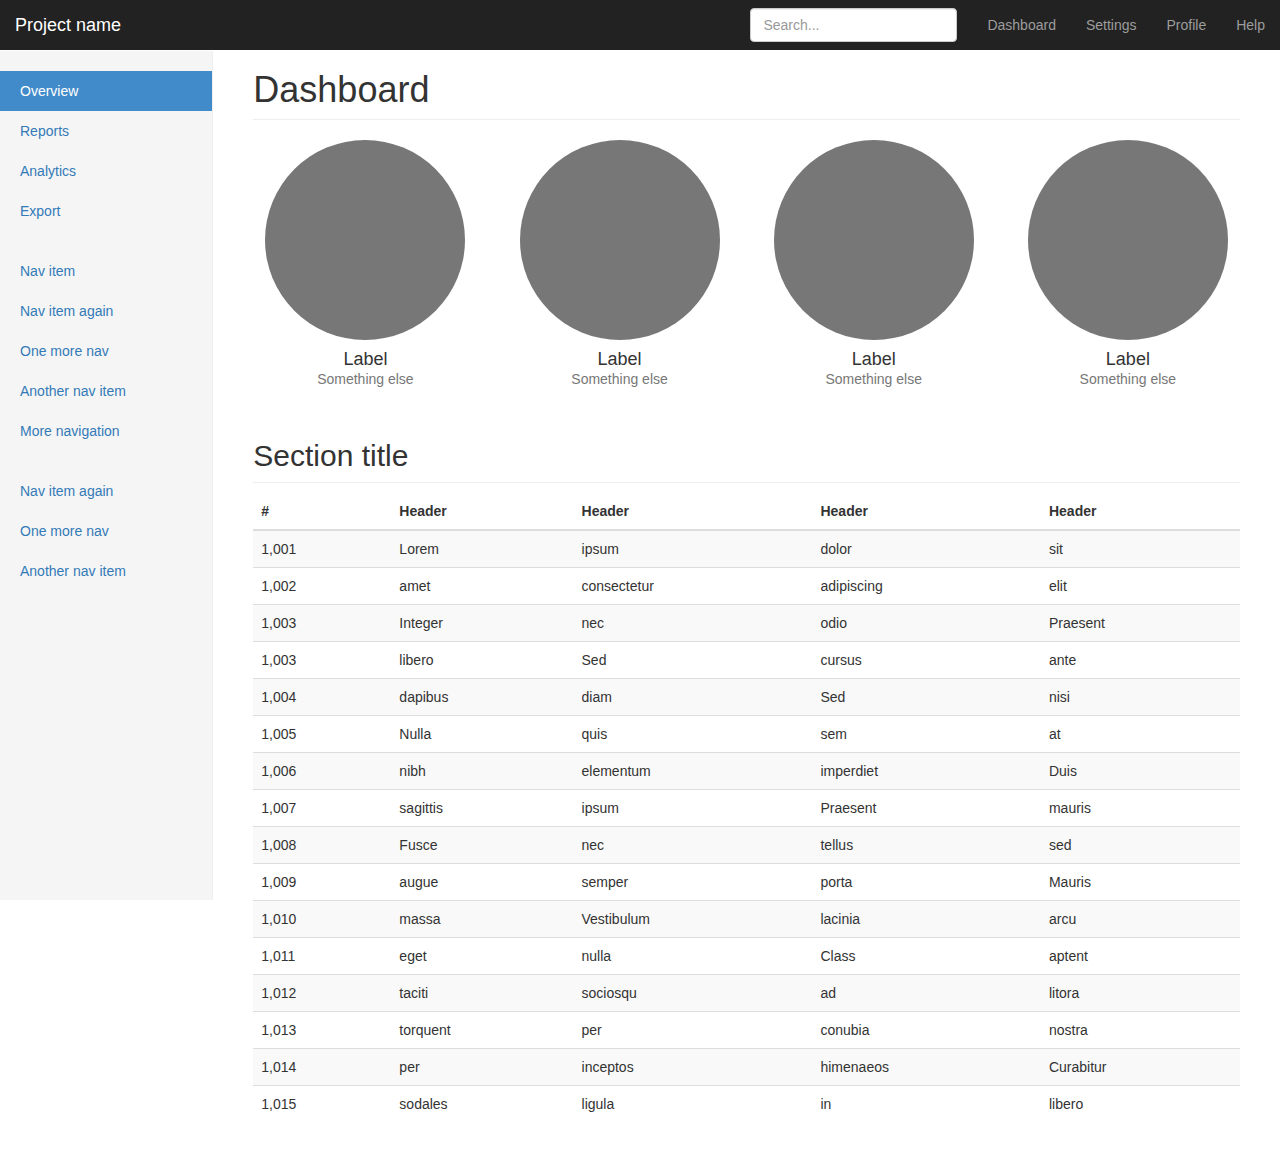
<file: bootstrap/docs/examples/dashboard/index.html>
<!DOCTYPE html>
<html lang="en">
  <head>
    <meta charset="utf-8">
    <meta http-equiv="X-UA-Compatible" content="IE=edge">
    <meta name="viewport" content="width=device-width, initial-scale=1">
    <!-- The above 3 meta tags *must* come first in the head; any other head content must come *after* these tags -->
    <meta name="description" content="">
    <meta name="author" content="">
    <link rel="icon" href="../../favicon.ico">

    <title>Dashboard Template for Bootstrap</title>

    <!-- Bootstrap core CSS -->
    <link href="../../dist/css/bootstrap.min.css" rel="stylesheet">

    <!-- IE10 viewport hack for Surface/desktop Windows 8 bug -->
    <link href="../../assets/css/ie10-viewport-bug-workaround.css" rel="stylesheet">

    <!-- Custom styles for this template -->
    <link href="dashboard.css" rel="stylesheet">

    <!-- Just for debugging purposes. Don't actually copy these 2 lines! -->
    <!--[if lt IE 9]><script src="../../assets/js/ie8-responsive-file-warning.js"></script><![endif]-->
    <script src="../../assets/js/ie-emulation-modes-warning.js"></script>

    <!-- HTML5 shim and Respond.js for IE8 support of HTML5 elements and media queries -->
    <!--[if lt IE 9]>
      <script src="https://oss.maxcdn.com/html5shiv/3.7.2/html5shiv.min.js"></script>
      <script src="https://oss.maxcdn.com/respond/1.4.2/respond.min.js"></script>
    <![endif]-->
  </head>

  <body>

    <nav class="navbar navbar-inverse navbar-fixed-top">
      <div class="container-fluid">
        <div class="navbar-header">
          <button type="button" class="navbar-toggle collapsed" data-toggle="collapse" data-target="#navbar" aria-expanded="false" aria-controls="navbar">
            <span class="sr-only">Toggle navigation</span>
            <span class="icon-bar"></span>
            <span class="icon-bar"></span>
            <span class="icon-bar"></span>
          </button>
          <a class="navbar-brand" href="#">Project name</a>
        </div>
        <div id="navbar" class="navbar-collapse collapse">
          <ul class="nav navbar-nav navbar-right">
            <li><a href="#">Dashboard</a></li>
            <li><a href="#">Settings</a></li>
            <li><a href="#">Profile</a></li>
            <li><a href="#">Help</a></li>
          </ul>
          <form class="navbar-form navbar-right">
            <input type="text" class="form-control" placeholder="Search...">
          </form>
        </div>
      </div>
    </nav>

    <div class="container-fluid">
      <div class="row">
        <div class="col-sm-3 col-md-2 sidebar">
          <ul class="nav nav-sidebar">
            <li class="active"><a href="#">Overview <span class="sr-only">(current)</span></a></li>
            <li><a href="#">Reports</a></li>
            <li><a href="#">Analytics</a></li>
            <li><a href="#">Export</a></li>
          </ul>
          <ul class="nav nav-sidebar">
            <li><a href="">Nav item</a></li>
            <li><a href="">Nav item again</a></li>
            <li><a href="">One more nav</a></li>
            <li><a href="">Another nav item</a></li>
            <li><a href="">More navigation</a></li>
          </ul>
          <ul class="nav nav-sidebar">
            <li><a href="">Nav item again</a></li>
            <li><a href="">One more nav</a></li>
            <li><a href="">Another nav item</a></li>
          </ul>
        </div>
        <div class="col-sm-9 col-sm-offset-3 col-md-10 col-md-offset-2 main">
          <h1 class="page-header">Dashboard</h1>

          <div class="row placeholders">
            <div class="col-xs-6 col-sm-3 placeholder">
              <img src="[data-uri]" width="200" height="200" class="img-responsive" alt="Generic placeholder thumbnail">
              <h4>Label</h4>
              <span class="text-muted">Something else</span>
            </div>
            <div class="col-xs-6 col-sm-3 placeholder">
              <img src="[data-uri]" width="200" height="200" class="img-responsive" alt="Generic placeholder thumbnail">
              <h4>Label</h4>
              <span class="text-muted">Something else</span>
            </div>
            <div class="col-xs-6 col-sm-3 placeholder">
              <img src="[data-uri]" width="200" height="200" class="img-responsive" alt="Generic placeholder thumbnail">
              <h4>Label</h4>
              <span class="text-muted">Something else</span>
            </div>
            <div class="col-xs-6 col-sm-3 placeholder">
              <img src="[data-uri]" width="200" height="200" class="img-responsive" alt="Generic placeholder thumbnail">
              <h4>Label</h4>
              <span class="text-muted">Something else</span>
            </div>
          </div>

          <h2 class="sub-header">Section title</h2>
          <div class="table-responsive">
            <table class="table table-striped">
              <thead>
                <tr>
                  <th>#</th>
                  <th>Header</th>
                  <th>Header</th>
                  <th>Header</th>
                  <th>Header</th>
                </tr>
              </thead>
              <tbody>
                <tr>
                  <td>1,001</td>
                  <td>Lorem</td>
                  <td>ipsum</td>
                  <td>dolor</td>
                  <td>sit</td>
                </tr>
                <tr>
                  <td>1,002</td>
                  <td>amet</td>
                  <td>consectetur</td>
                  <td>adipiscing</td>
                  <td>elit</td>
                </tr>
                <tr>
                  <td>1,003</td>
                  <td>Integer</td>
                  <td>nec</td>
                  <td>odio</td>
                  <td>Praesent</td>
                </tr>
                <tr>
                  <td>1,003</td>
                  <td>libero</td>
                  <td>Sed</td>
                  <td>cursus</td>
                  <td>ante</td>
                </tr>
                <tr>
                  <td>1,004</td>
                  <td>dapibus</td>
                  <td>diam</td>
                  <td>Sed</td>
                  <td>nisi</td>
                </tr>
                <tr>
                  <td>1,005</td>
                  <td>Nulla</td>
                  <td>quis</td>
                  <td>sem</td>
                  <td>at</td>
                </tr>
                <tr>
                  <td>1,006</td>
                  <td>nibh</td>
                  <td>elementum</td>
                  <td>imperdiet</td>
                  <td>Duis</td>
                </tr>
                <tr>
                  <td>1,007</td>
                  <td>sagittis</td>
                  <td>ipsum</td>
                  <td>Praesent</td>
                  <td>mauris</td>
                </tr>
                <tr>
                  <td>1,008</td>
                  <td>Fusce</td>
                  <td>nec</td>
                  <td>tellus</td>
                  <td>sed</td>
                </tr>
                <tr>
                  <td>1,009</td>
                  <td>augue</td>
                  <td>semper</td>
                  <td>porta</td>
                  <td>Mauris</td>
                </tr>
                <tr>
                  <td>1,010</td>
                  <td>massa</td>
                  <td>Vestibulum</td>
                  <td>lacinia</td>
                  <td>arcu</td>
                </tr>
                <tr>
                  <td>1,011</td>
                  <td>eget</td>
                  <td>nulla</td>
                  <td>Class</td>
                  <td>aptent</td>
                </tr>
                <tr>
                  <td>1,012</td>
                  <td>taciti</td>
                  <td>sociosqu</td>
                  <td>ad</td>
                  <td>litora</td>
                </tr>
                <tr>
                  <td>1,013</td>
                  <td>torquent</td>
                  <td>per</td>
                  <td>conubia</td>
                  <td>nostra</td>
                </tr>
                <tr>
                  <td>1,014</td>
                  <td>per</td>
                  <td>inceptos</td>
                  <td>himenaeos</td>
                  <td>Curabitur</td>
                </tr>
                <tr>
                  <td>1,015</td>
                  <td>sodales</td>
                  <td>ligula</td>
                  <td>in</td>
                  <td>libero</td>
                </tr>
              </tbody>
            </table>
          </div>
        </div>
      </div>
    </div>

    <!-- Bootstrap core JavaScript
    ================================================== -->
    <!-- Placed at the end of the document so the pages load faster -->
    <script src="https://ajax.googleapis.com/ajax/libs/jquery/1.11.3/jquery.min.js"></script>
    <script>window.jQuery || document.write('<script src="../../assets/js/vendor/jquery.min.js"><\/script>')</script>
    <script src="../../dist/js/bootstrap.min.js"></script>
    <!-- Just to make our placeholder images work. Don't actually copy the next line! -->
    <script src="../../assets/js/vendor/holder.min.js"></script>
    <!-- IE10 viewport hack for Surface/desktop Windows 8 bug -->
    <script src="../../assets/js/ie10-viewport-bug-workaround.js"></script>
  </body>
</html>
</file>
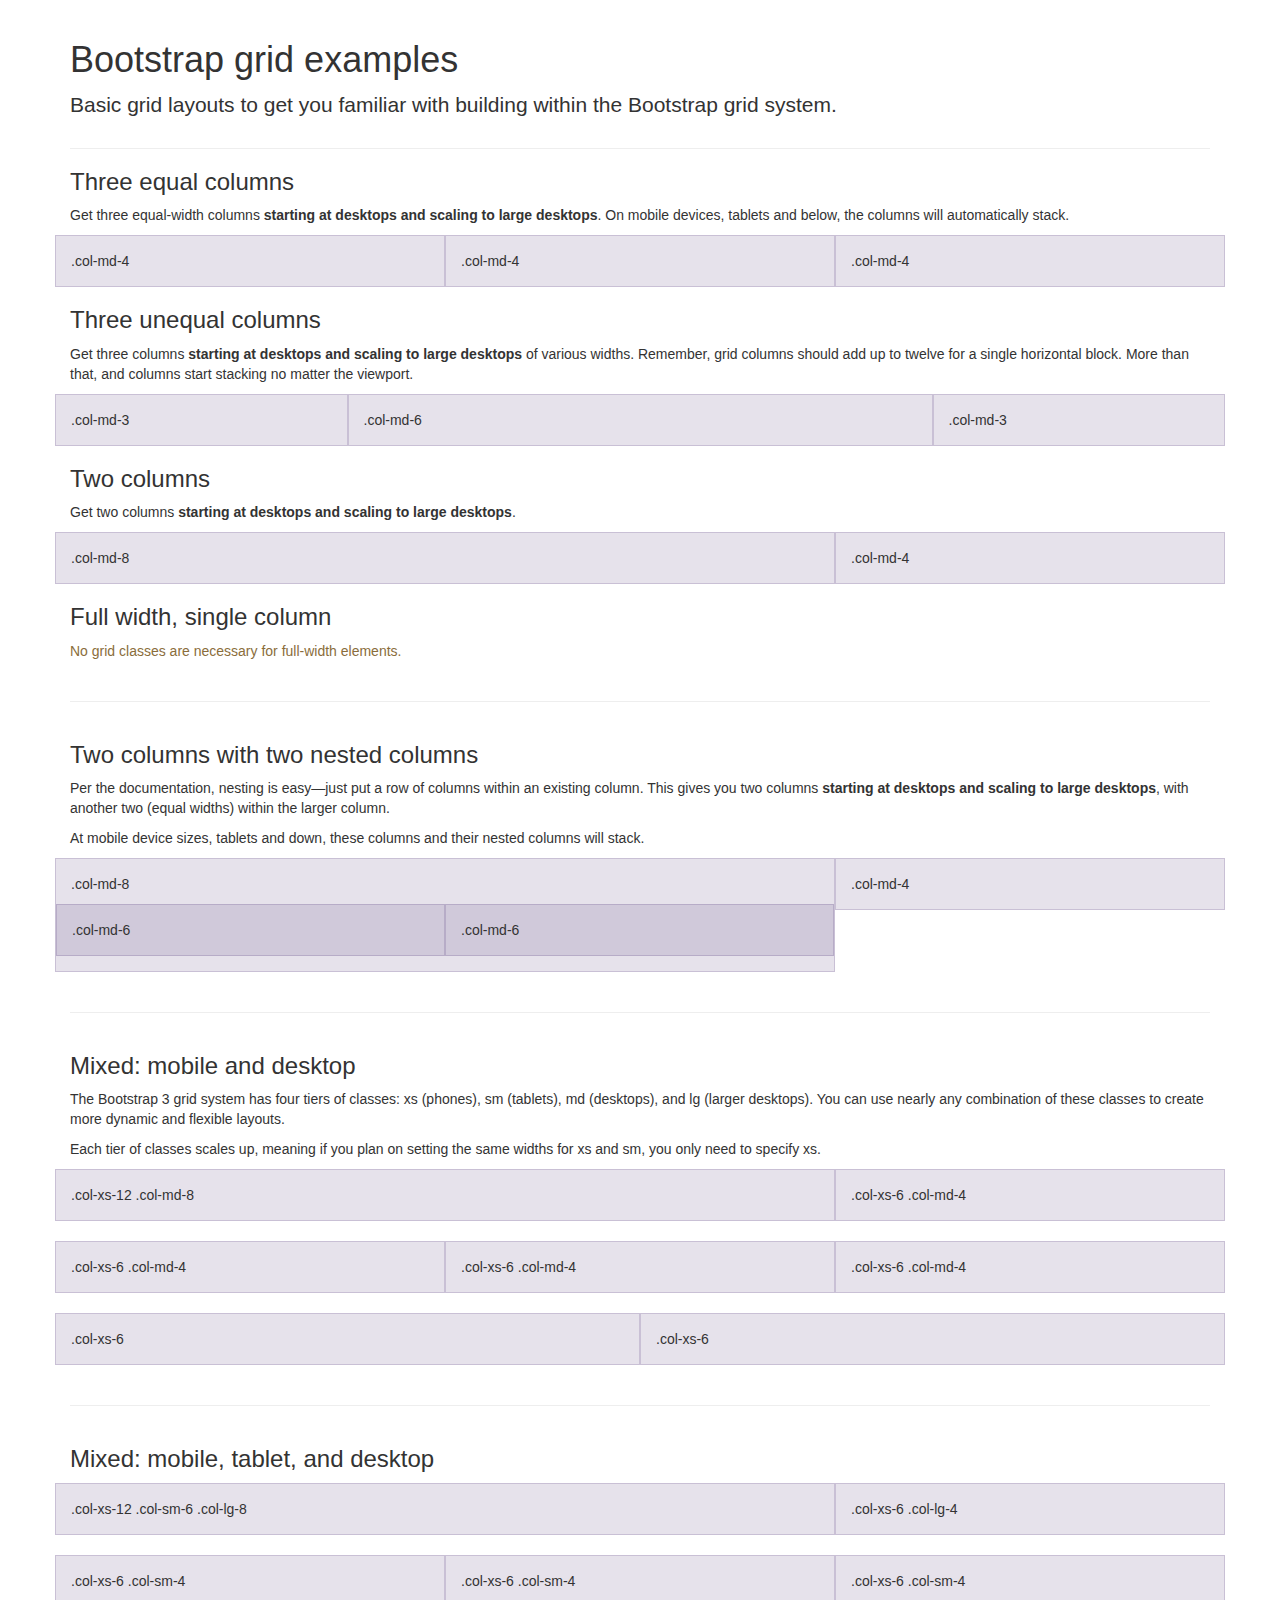
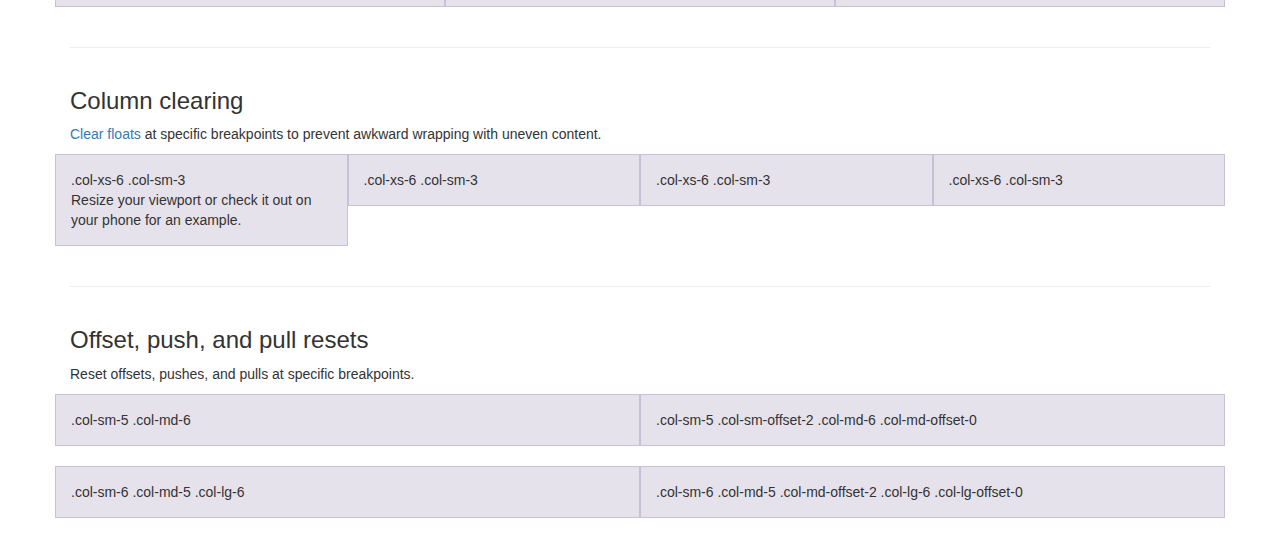
<file: bootstrap/docs/examples/grid/index.html>
<!DOCTYPE html>
<html lang="en">
  <head>
    <meta charset="utf-8">
    <meta http-equiv="X-UA-Compatible" content="IE=edge">
    <meta name="viewport" content="width=device-width, initial-scale=1">
    <!-- The above 3 meta tags *must* come first in the head; any other head content must come *after* these tags -->
    <meta name="description" content="">
    <meta name="author" content="">
    <link rel="icon" href="../../favicon.ico">

    <title>Grid Template for Bootstrap</title>

    <!-- Bootstrap core CSS -->
    <link href="../../dist/css/bootstrap.min.css" rel="stylesheet">

    <!-- IE10 viewport hack for Surface/desktop Windows 8 bug -->
    <link href="../../assets/css/ie10-viewport-bug-workaround.css" rel="stylesheet">

    <!-- Custom styles for this template -->
    <link href="grid.css" rel="stylesheet">

    <!-- Just for debugging purposes. Don't actually copy these 2 lines! -->
    <!--[if lt IE 9]><script src="../../assets/js/ie8-responsive-file-warning.js"></script><![endif]-->
    <script src="../../assets/js/ie-emulation-modes-warning.js"></script>

    <!-- HTML5 shim and Respond.js for IE8 support of HTML5 elements and media queries -->
    <!--[if lt IE 9]>
      <script src="https://oss.maxcdn.com/html5shiv/3.7.2/html5shiv.min.js"></script>
      <script src="https://oss.maxcdn.com/respond/1.4.2/respond.min.js"></script>
    <![endif]-->
  </head>

  <body>
    <div class="container">

      <div class="page-header">
        <h1>Bootstrap grid examples</h1>
        <p class="lead">Basic grid layouts to get you familiar with building within the Bootstrap grid system.</p>
      </div>

      <h3>Three equal columns</h3>
      <p>Get three equal-width columns <strong>starting at desktops and scaling to large desktops</strong>. On mobile devices, tablets and below, the columns will automatically stack.</p>
      <div class="row">
        <div class="col-md-4">.col-md-4</div>
        <div class="col-md-4">.col-md-4</div>
        <div class="col-md-4">.col-md-4</div>
      </div>

      <h3>Three unequal columns</h3>
      <p>Get three columns <strong>starting at desktops and scaling to large desktops</strong> of various widths. Remember, grid columns should add up to twelve for a single horizontal block. More than that, and columns start stacking no matter the viewport.</p>
      <div class="row">
        <div class="col-md-3">.col-md-3</div>
        <div class="col-md-6">.col-md-6</div>
        <div class="col-md-3">.col-md-3</div>
      </div>

      <h3>Two columns</h3>
      <p>Get two columns <strong>starting at desktops and scaling to large desktops</strong>.</p>
      <div class="row">
        <div class="col-md-8">.col-md-8</div>
        <div class="col-md-4">.col-md-4</div>
      </div>

      <h3>Full width, single column</h3>
      <p class="text-warning">No grid classes are necessary for full-width elements.</p>

      <hr>

      <h3>Two columns with two nested columns</h3>
      <p>Per the documentation, nesting is easy—just put a row of columns within an existing column. This gives you two columns <strong>starting at desktops and scaling to large desktops</strong>, with another two (equal widths) within the larger column.</p>
      <p>At mobile device sizes, tablets and down, these columns and their nested columns will stack.</p>
      <div class="row">
        <div class="col-md-8">
          .col-md-8
          <div class="row">
            <div class="col-md-6">.col-md-6</div>
            <div class="col-md-6">.col-md-6</div>
          </div>
        </div>
        <div class="col-md-4">.col-md-4</div>
      </div>

      <hr>

      <h3>Mixed: mobile and desktop</h3>
      <p>The Bootstrap 3 grid system has four tiers of classes: xs (phones), sm (tablets), md (desktops), and lg (larger desktops). You can use nearly any combination of these classes to create more dynamic and flexible layouts.</p>
      <p>Each tier of classes scales up, meaning if you plan on setting the same widths for xs and sm, you only need to specify xs.</p>
      <div class="row">
        <div class="col-xs-12 col-md-8">.col-xs-12 .col-md-8</div>
        <div class="col-xs-6 col-md-4">.col-xs-6 .col-md-4</div>
      </div>
      <div class="row">
        <div class="col-xs-6 col-md-4">.col-xs-6 .col-md-4</div>
        <div class="col-xs-6 col-md-4">.col-xs-6 .col-md-4</div>
        <div class="col-xs-6 col-md-4">.col-xs-6 .col-md-4</div>
      </div>
      <div class="row">
        <div class="col-xs-6">.col-xs-6</div>
        <div class="col-xs-6">.col-xs-6</div>
      </div>

      <hr>

      <h3>Mixed: mobile, tablet, and desktop</h3>
      <p></p>
      <div class="row">
        <div class="col-xs-12 col-sm-6 col-lg-8">.col-xs-12 .col-sm-6 .col-lg-8</div>
        <div class="col-xs-6 col-lg-4">.col-xs-6 .col-lg-4</div>
      </div>
      <div class="row">
        <div class="col-xs-6 col-sm-4">.col-xs-6 .col-sm-4</div>
        <div class="col-xs-6 col-sm-4">.col-xs-6 .col-sm-4</div>
        <div class="col-xs-6 col-sm-4">.col-xs-6 .col-sm-4</div>
      </div>

      <hr>

      <h3>Column clearing</h3>
      <p><a href="http://getbootstrap.com/css/#grid-responsive-resets">Clear floats</a> at specific breakpoints to prevent awkward wrapping with uneven content.</p>
      <div class="row">
        <div class="col-xs-6 col-sm-3">
          .col-xs-6 .col-sm-3
          <br>
          Resize your viewport or check it out on your phone for an example.
        </div>
        <div class="col-xs-6 col-sm-3">.col-xs-6 .col-sm-3</div>

        <!-- Add the extra clearfix for only the required viewport -->
        <div class="clearfix visible-xs"></div>

        <div class="col-xs-6 col-sm-3">.col-xs-6 .col-sm-3</div>
        <div class="col-xs-6 col-sm-3">.col-xs-6 .col-sm-3</div>
      </div>

      <hr>

      <h3>Offset, push, and pull resets</h3>
      <p>Reset offsets, pushes, and pulls at specific breakpoints.</p>
      <div class="row">
        <div class="col-sm-5 col-md-6">.col-sm-5 .col-md-6</div>
        <div class="col-sm-5 col-sm-offset-2 col-md-6 col-md-offset-0">.col-sm-5 .col-sm-offset-2 .col-md-6 .col-md-offset-0</div>
      </div>
      <div class="row">
        <div class="col-sm-6 col-md-5 col-lg-6">.col-sm-6 .col-md-5 .col-lg-6</div>
        <div class="col-sm-6 col-md-5 col-md-offset-2 col-lg-6 col-lg-offset-0">.col-sm-6 .col-md-5 .col-md-offset-2 .col-lg-6 .col-lg-offset-0</div>
      </div>


    </div> <!-- /container -->


    <!-- IE10 viewport hack for Surface/desktop Windows 8 bug -->
    <script src="../../assets/js/ie10-viewport-bug-workaround.js"></script>
  </body>
</html>
</file>
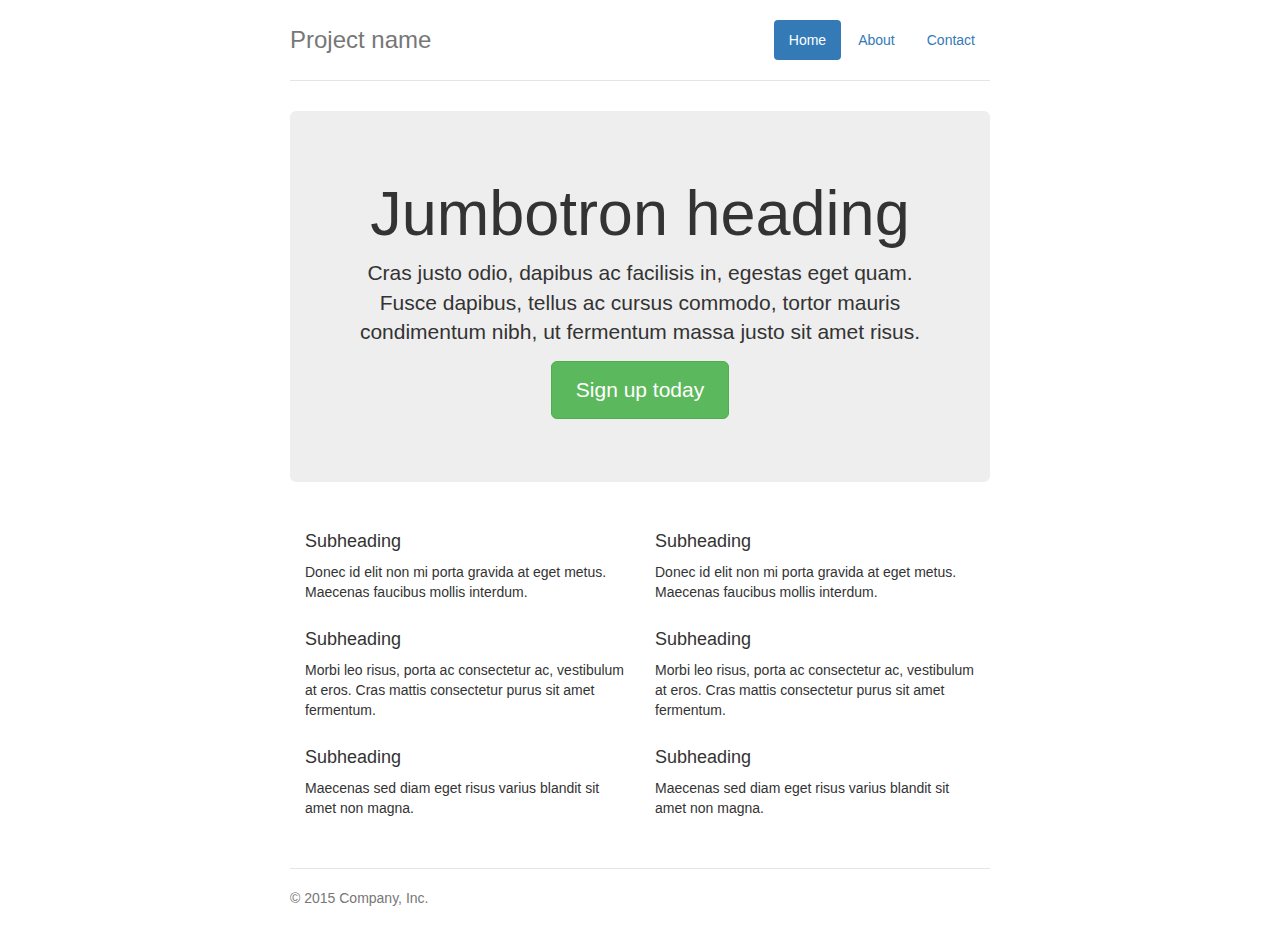
<file: bootstrap/docs/examples/jumbotron-narrow/index.html>
<!DOCTYPE html>
<html lang="en">
  <head>
    <meta charset="utf-8">
    <meta http-equiv="X-UA-Compatible" content="IE=edge">
    <meta name="viewport" content="width=device-width, initial-scale=1">
    <!-- The above 3 meta tags *must* come first in the head; any other head content must come *after* these tags -->
    <meta name="description" content="">
    <meta name="author" content="">
    <link rel="icon" href="../../favicon.ico">

    <title>Narrow Jumbotron Template for Bootstrap</title>

    <!-- Bootstrap core CSS -->
    <link href="../../dist/css/bootstrap.min.css" rel="stylesheet">

    <!-- IE10 viewport hack for Surface/desktop Windows 8 bug -->
    <link href="../../assets/css/ie10-viewport-bug-workaround.css" rel="stylesheet">

    <!-- Custom styles for this template -->
    <link href="jumbotron-narrow.css" rel="stylesheet">

    <!-- Just for debugging purposes. Don't actually copy these 2 lines! -->
    <!--[if lt IE 9]><script src="../../assets/js/ie8-responsive-file-warning.js"></script><![endif]-->
    <script src="../../assets/js/ie-emulation-modes-warning.js"></script>

    <!-- HTML5 shim and Respond.js for IE8 support of HTML5 elements and media queries -->
    <!--[if lt IE 9]>
      <script src="https://oss.maxcdn.com/html5shiv/3.7.2/html5shiv.min.js"></script>
      <script src="https://oss.maxcdn.com/respond/1.4.2/respond.min.js"></script>
    <![endif]-->
  </head>

  <body>

    <div class="container">
      <div class="header clearfix">
        <nav>
          <ul class="nav nav-pills pull-right">
            <li role="presentation" class="active"><a href="#">Home</a></li>
            <li role="presentation"><a href="#">About</a></li>
            <li role="presentation"><a href="#">Contact</a></li>
          </ul>
        </nav>
        <h3 class="text-muted">Project name</h3>
      </div>

      <div class="jumbotron">
        <h1>Jumbotron heading</h1>
        <p class="lead">Cras justo odio, dapibus ac facilisis in, egestas eget quam. Fusce dapibus, tellus ac cursus commodo, tortor mauris condimentum nibh, ut fermentum massa justo sit amet risus.</p>
        <p><a class="btn btn-lg btn-success" href="#" role="button">Sign up today</a></p>
      </div>

      <div class="row marketing">
        <div class="col-lg-6">
          <h4>Subheading</h4>
          <p>Donec id elit non mi porta gravida at eget metus. Maecenas faucibus mollis interdum.</p>

          <h4>Subheading</h4>
          <p>Morbi leo risus, porta ac consectetur ac, vestibulum at eros. Cras mattis consectetur purus sit amet fermentum.</p>

          <h4>Subheading</h4>
          <p>Maecenas sed diam eget risus varius blandit sit amet non magna.</p>
        </div>

        <div class="col-lg-6">
          <h4>Subheading</h4>
          <p>Donec id elit non mi porta gravida at eget metus. Maecenas faucibus mollis interdum.</p>

          <h4>Subheading</h4>
          <p>Morbi leo risus, porta ac consectetur ac, vestibulum at eros. Cras mattis consectetur purus sit amet fermentum.</p>

          <h4>Subheading</h4>
          <p>Maecenas sed diam eget risus varius blandit sit amet non magna.</p>
        </div>
      </div>

      <footer class="footer">
        <p>&copy; 2015 Company, Inc.</p>
      </footer>

    </div> <!-- /container -->


    <!-- IE10 viewport hack for Surface/desktop Windows 8 bug -->
    <script src="../../assets/js/ie10-viewport-bug-workaround.js"></script>
  </body>
</html>
</file>
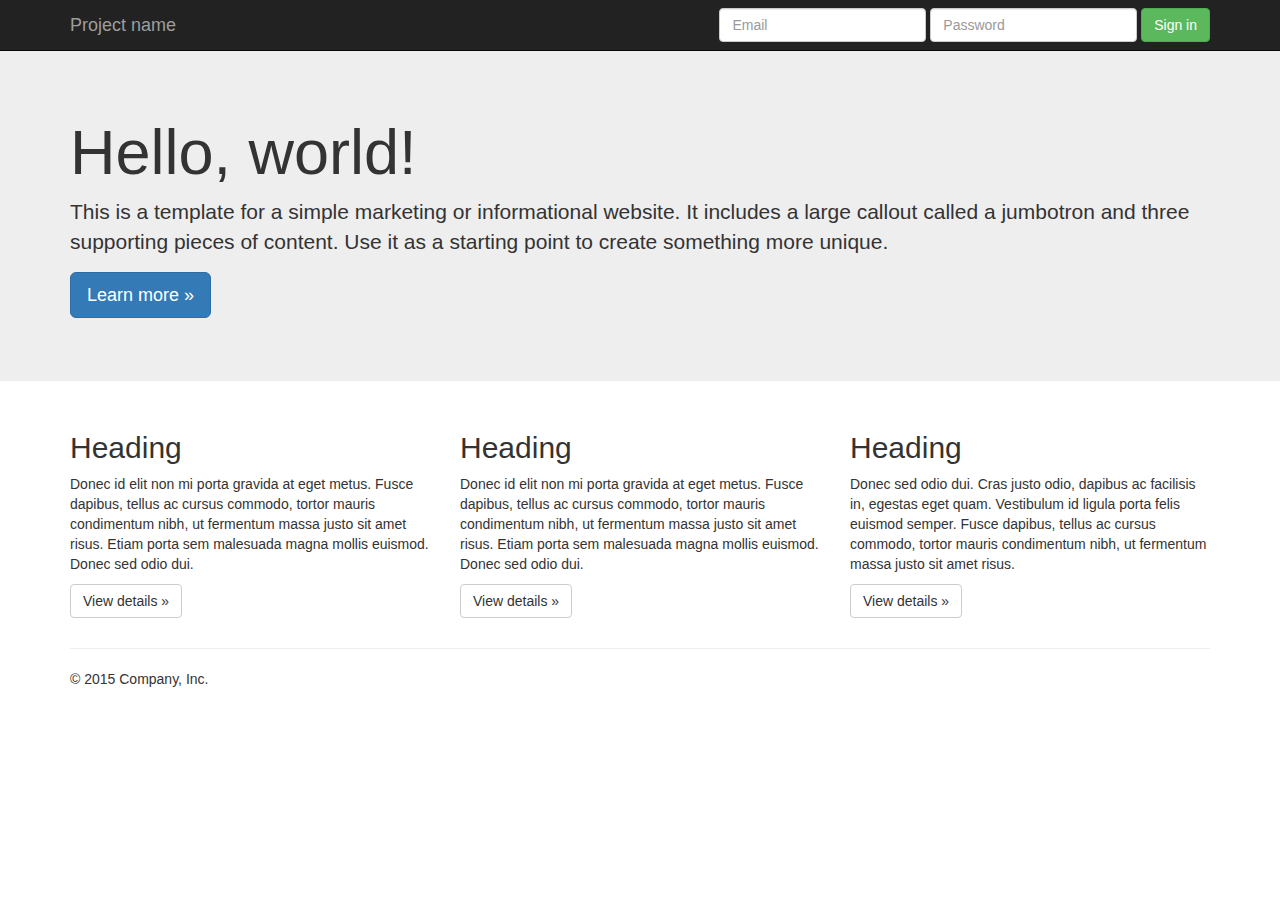
<file: bootstrap/docs/examples/jumbotron/index.html>
<!DOCTYPE html>
<html lang="en">
  <head>
    <meta charset="utf-8">
    <meta http-equiv="X-UA-Compatible" content="IE=edge">
    <meta name="viewport" content="width=device-width, initial-scale=1">
    <!-- The above 3 meta tags *must* come first in the head; any other head content must come *after* these tags -->
    <meta name="description" content="">
    <meta name="author" content="">
    <link rel="icon" href="../../favicon.ico">

    <title>Jumbotron Template for Bootstrap</title>

    <!-- Bootstrap core CSS -->
    <link href="../../dist/css/bootstrap.min.css" rel="stylesheet">

    <!-- IE10 viewport hack for Surface/desktop Windows 8 bug -->
    <link href="../../assets/css/ie10-viewport-bug-workaround.css" rel="stylesheet">

    <!-- Custom styles for this template -->
    <link href="jumbotron.css" rel="stylesheet">

    <!-- Just for debugging purposes. Don't actually copy these 2 lines! -->
    <!--[if lt IE 9]><script src="../../assets/js/ie8-responsive-file-warning.js"></script><![endif]-->
    <script src="../../assets/js/ie-emulation-modes-warning.js"></script>

    <!-- HTML5 shim and Respond.js for IE8 support of HTML5 elements and media queries -->
    <!--[if lt IE 9]>
      <script src="https://oss.maxcdn.com/html5shiv/3.7.2/html5shiv.min.js"></script>
      <script src="https://oss.maxcdn.com/respond/1.4.2/respond.min.js"></script>
    <![endif]-->
  </head>

  <body>

    <nav class="navbar navbar-inverse navbar-fixed-top">
      <div class="container">
        <div class="navbar-header">
          <button type="button" class="navbar-toggle collapsed" data-toggle="collapse" data-target="#navbar" aria-expanded="false" aria-controls="navbar">
            <span class="sr-only">Toggle navigation</span>
            <span class="icon-bar"></span>
            <span class="icon-bar"></span>
            <span class="icon-bar"></span>
          </button>
          <a class="navbar-brand" href="#">Project name</a>
        </div>
        <div id="navbar" class="navbar-collapse collapse">
          <form class="navbar-form navbar-right">
            <div class="form-group">
              <input type="text" placeholder="Email" class="form-control">
            </div>
            <div class="form-group">
              <input type="password" placeholder="Password" class="form-control">
            </div>
            <button type="submit" class="btn btn-success">Sign in</button>
          </form>
        </div><!--/.navbar-collapse -->
      </div>
    </nav>

    <!-- Main jumbotron for a primary marketing message or call to action -->
    <div class="jumbotron">
      <div class="container">
        <h1>Hello, world!</h1>
        <p>This is a template for a simple marketing or informational website. It includes a large callout called a jumbotron and three supporting pieces of content. Use it as a starting point to create something more unique.</p>
        <p><a class="btn btn-primary btn-lg" href="#" role="button">Learn more &raquo;</a></p>
      </div>
    </div>

    <div class="container">
      <!-- Example row of columns -->
      <div class="row">
        <div class="col-md-4">
          <h2>Heading</h2>
          <p>Donec id elit non mi porta gravida at eget metus. Fusce dapibus, tellus ac cursus commodo, tortor mauris condimentum nibh, ut fermentum massa justo sit amet risus. Etiam porta sem malesuada magna mollis euismod. Donec sed odio dui. </p>
          <p><a class="btn btn-default" href="#" role="button">View details &raquo;</a></p>
        </div>
        <div class="col-md-4">
          <h2>Heading</h2>
          <p>Donec id elit non mi porta gravida at eget metus. Fusce dapibus, tellus ac cursus commodo, tortor mauris condimentum nibh, ut fermentum massa justo sit amet risus. Etiam porta sem malesuada magna mollis euismod. Donec sed odio dui. </p>
          <p><a class="btn btn-default" href="#" role="button">View details &raquo;</a></p>
       </div>
        <div class="col-md-4">
          <h2>Heading</h2>
          <p>Donec sed odio dui. Cras justo odio, dapibus ac facilisis in, egestas eget quam. Vestibulum id ligula porta felis euismod semper. Fusce dapibus, tellus ac cursus commodo, tortor mauris condimentum nibh, ut fermentum massa justo sit amet risus.</p>
          <p><a class="btn btn-default" href="#" role="button">View details &raquo;</a></p>
        </div>
      </div>

      <hr>

      <footer>
        <p>&copy; 2015 Company, Inc.</p>
      </footer>
    </div> <!-- /container -->


    <!-- Bootstrap core JavaScript
    ================================================== -->
    <!-- Placed at the end of the document so the pages load faster -->
    <script src="https://ajax.googleapis.com/ajax/libs/jquery/1.11.3/jquery.min.js"></script>
    <script>window.jQuery || document.write('<script src="../../assets/js/vendor/jquery.min.js"><\/script>')</script>
    <script src="../../dist/js/bootstrap.min.js"></script>
    <!-- IE10 viewport hack for Surface/desktop Windows 8 bug -->
    <script src="../../assets/js/ie10-viewport-bug-workaround.js"></script>
  </body>
</html>
</file>
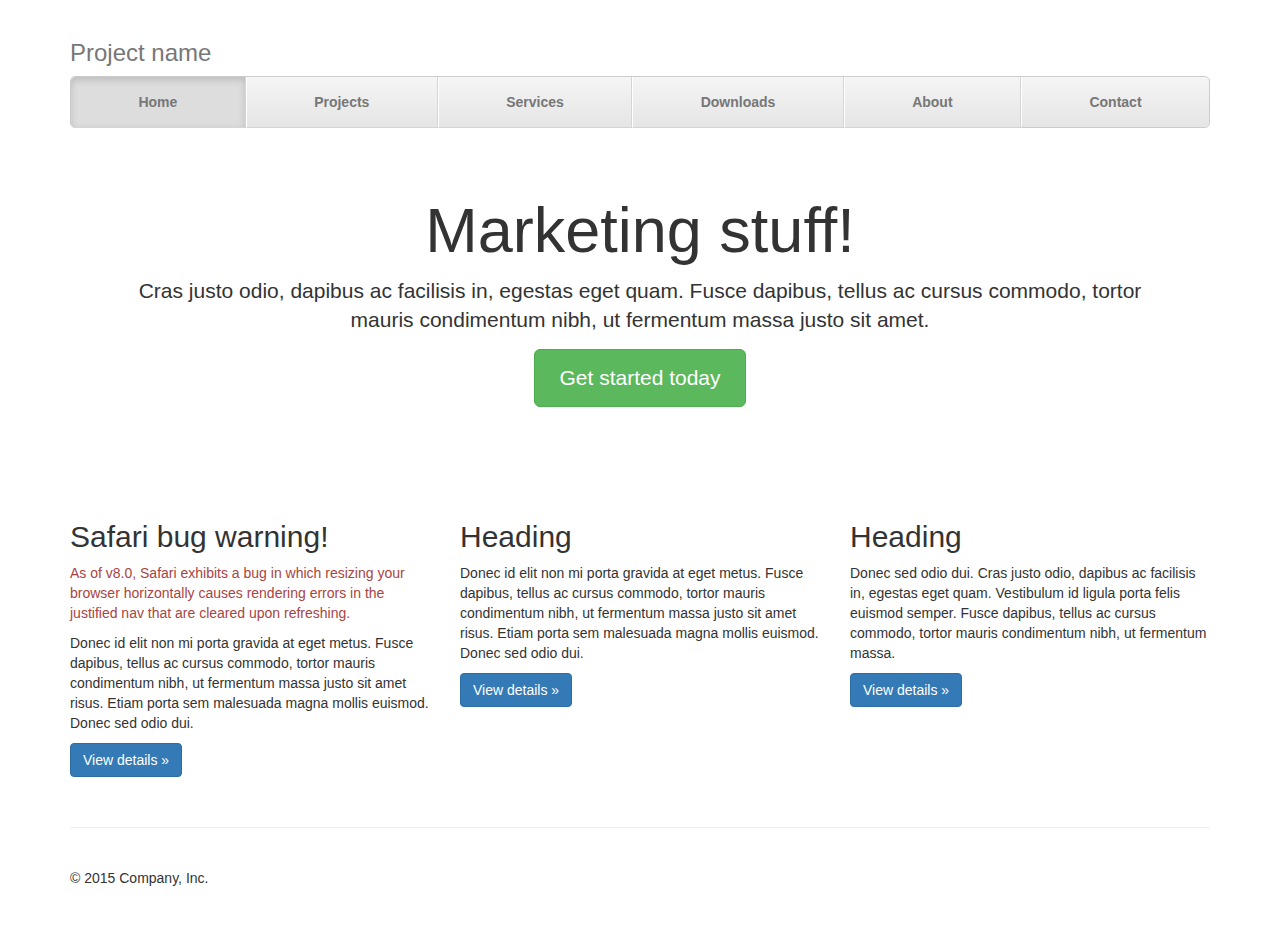
<file: bootstrap/docs/examples/justified-nav/index.html>
<!DOCTYPE html>
<html lang="en">
  <head>
    <meta charset="utf-8">
    <meta http-equiv="X-UA-Compatible" content="IE=edge">
    <meta name="viewport" content="width=device-width, initial-scale=1">
    <!-- The above 3 meta tags *must* come first in the head; any other head content must come *after* these tags -->
    <meta name="description" content="">
    <meta name="author" content="">
    <link rel="icon" href="../../favicon.ico">

    <title>Justified Nav Template for Bootstrap</title>

    <!-- Bootstrap core CSS -->
    <link href="../../dist/css/bootstrap.min.css" rel="stylesheet">

    <!-- IE10 viewport hack for Surface/desktop Windows 8 bug -->
    <link href="../../assets/css/ie10-viewport-bug-workaround.css" rel="stylesheet">

    <!-- Custom styles for this template -->
    <link href="justified-nav.css" rel="stylesheet">

    <!-- Just for debugging purposes. Don't actually copy these 2 lines! -->
    <!--[if lt IE 9]><script src="../../assets/js/ie8-responsive-file-warning.js"></script><![endif]-->
    <script src="../../assets/js/ie-emulation-modes-warning.js"></script>

    <!-- HTML5 shim and Respond.js for IE8 support of HTML5 elements and media queries -->
    <!--[if lt IE 9]>
      <script src="https://oss.maxcdn.com/html5shiv/3.7.2/html5shiv.min.js"></script>
      <script src="https://oss.maxcdn.com/respond/1.4.2/respond.min.js"></script>
    <![endif]-->
  </head>

  <body>

    <div class="container">

      <!-- The justified navigation menu is meant for single line per list item.
           Multiple lines will require custom code not provided by Bootstrap. -->
      <div class="masthead">
        <h3 class="text-muted">Project name</h3>
        <nav>
          <ul class="nav nav-justified">
            <li class="active"><a href="#">Home</a></li>
            <li><a href="#">Projects</a></li>
            <li><a href="#">Services</a></li>
            <li><a href="#">Downloads</a></li>
            <li><a href="#">About</a></li>
            <li><a href="#">Contact</a></li>
          </ul>
        </nav>
      </div>

      <!-- Jumbotron -->
      <div class="jumbotron">
        <h1>Marketing stuff!</h1>
        <p class="lead">Cras justo odio, dapibus ac facilisis in, egestas eget quam. Fusce dapibus, tellus ac cursus commodo, tortor mauris condimentum nibh, ut fermentum massa justo sit amet.</p>
        <p><a class="btn btn-lg btn-success" href="#" role="button">Get started today</a></p>
      </div>

      <!-- Example row of columns -->
      <div class="row">
        <div class="col-lg-4">
          <h2>Safari bug warning!</h2>
          <p class="text-danger">As of v8.0, Safari exhibits a bug in which resizing your browser horizontally causes rendering errors in the justified nav that are cleared upon refreshing.</p>
          <p>Donec id elit non mi porta gravida at eget metus. Fusce dapibus, tellus ac cursus commodo, tortor mauris condimentum nibh, ut fermentum massa justo sit amet risus. Etiam porta sem malesuada magna mollis euismod. Donec sed odio dui. </p>
          <p><a class="btn btn-primary" href="#" role="button">View details &raquo;</a></p>
        </div>
        <div class="col-lg-4">
          <h2>Heading</h2>
          <p>Donec id elit non mi porta gravida at eget metus. Fusce dapibus, tellus ac cursus commodo, tortor mauris condimentum nibh, ut fermentum massa justo sit amet risus. Etiam porta sem malesuada magna mollis euismod. Donec sed odio dui. </p>
          <p><a class="btn btn-primary" href="#" role="button">View details &raquo;</a></p>
       </div>
        <div class="col-lg-4">
          <h2>Heading</h2>
          <p>Donec sed odio dui. Cras justo odio, dapibus ac facilisis in, egestas eget quam. Vestibulum id ligula porta felis euismod semper. Fusce dapibus, tellus ac cursus commodo, tortor mauris condimentum nibh, ut fermentum massa.</p>
          <p><a class="btn btn-primary" href="#" role="button">View details &raquo;</a></p>
        </div>
      </div>

      <!-- Site footer -->
      <footer class="footer">
        <p>&copy; 2015 Company, Inc.</p>
      </footer>

    </div> <!-- /container -->


    <!-- IE10 viewport hack for Surface/desktop Windows 8 bug -->
    <script src="../../assets/js/ie10-viewport-bug-workaround.js"></script>
  </body>
</html>
</file>
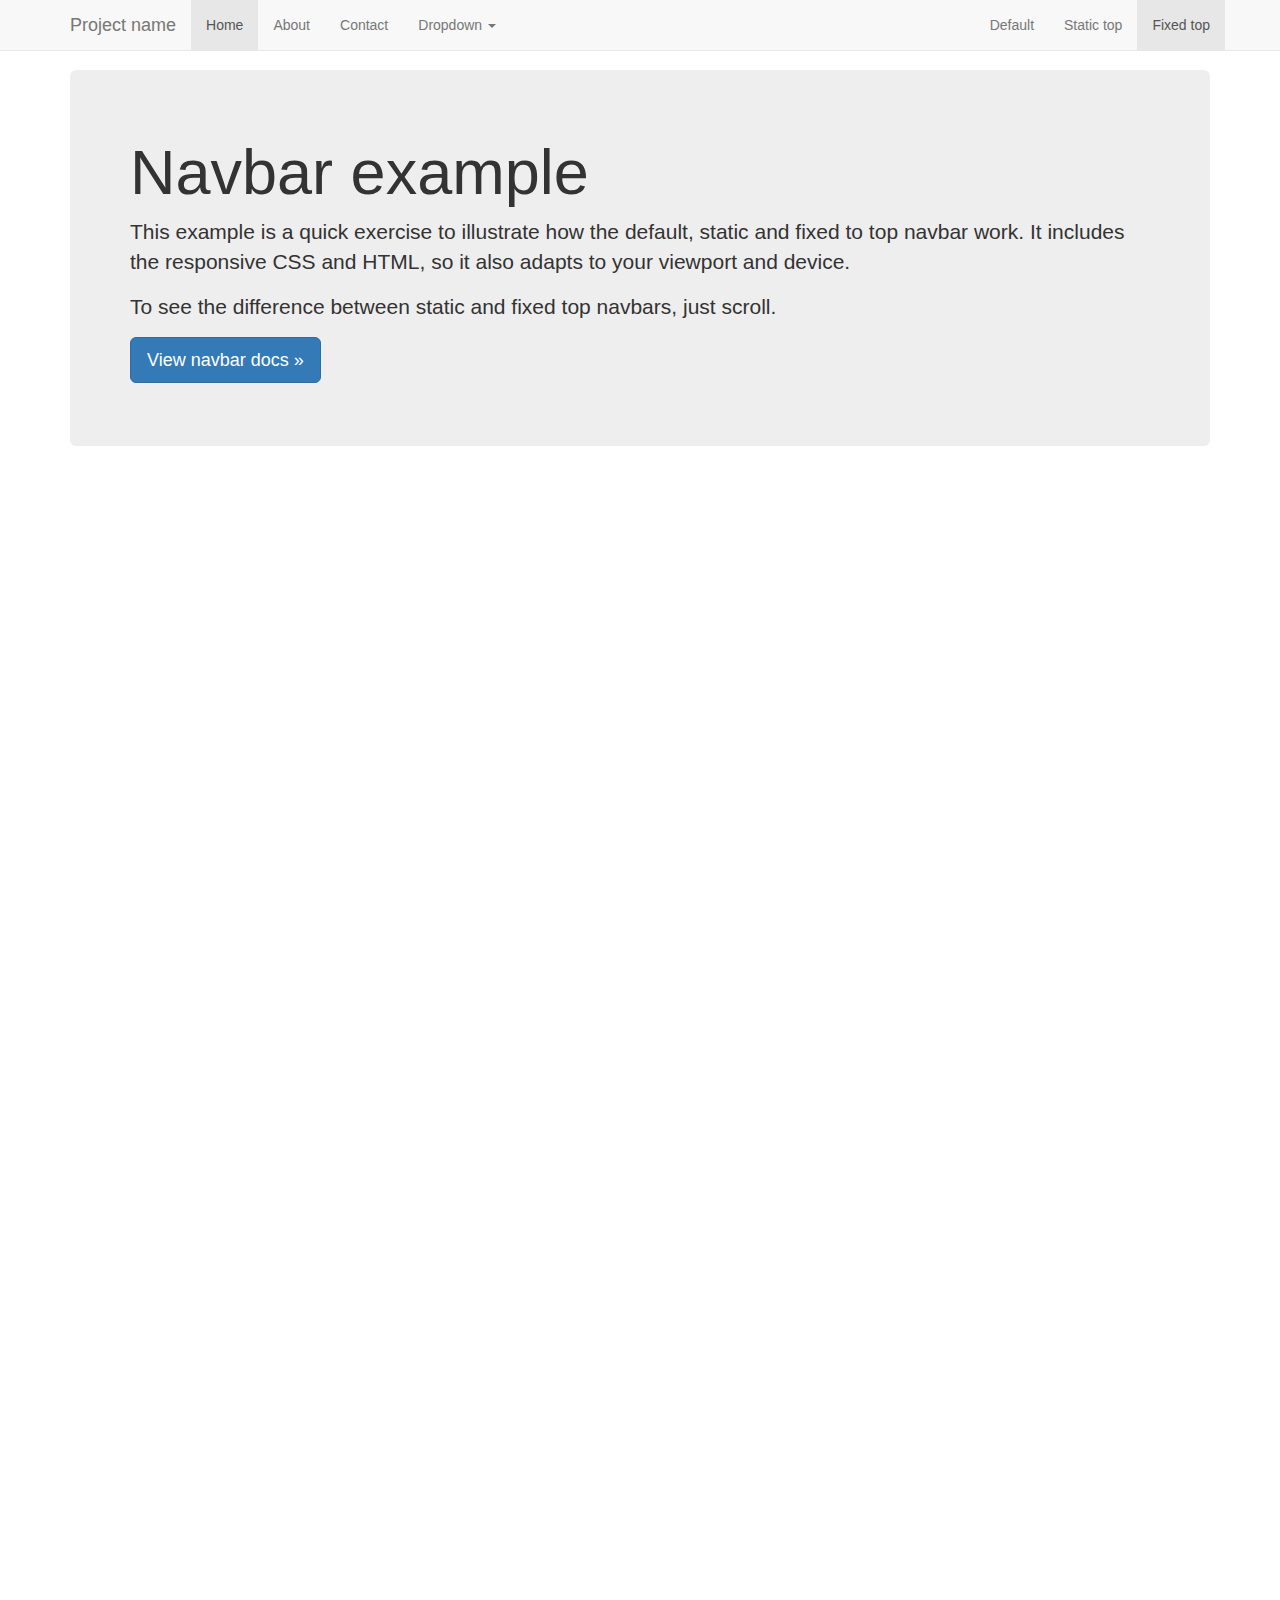
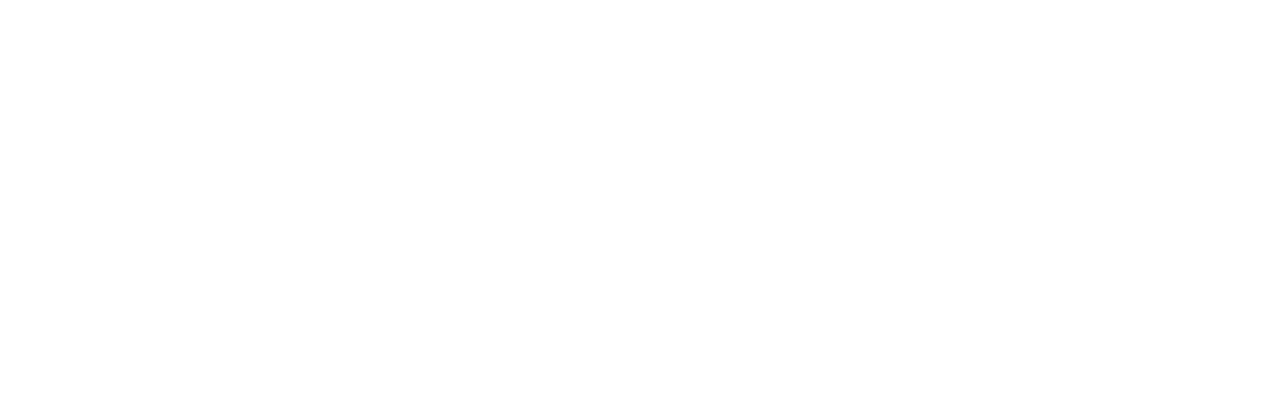
<file: bootstrap/docs/examples/navbar-fixed-top/index.html>
<!DOCTYPE html>
<html lang="en">
  <head>
    <meta charset="utf-8">
    <meta http-equiv="X-UA-Compatible" content="IE=edge">
    <meta name="viewport" content="width=device-width, initial-scale=1">
    <!-- The above 3 meta tags *must* come first in the head; any other head content must come *after* these tags -->
    <meta name="description" content="">
    <meta name="author" content="">
    <link rel="icon" href="../../favicon.ico">

    <title>Fixed Top Navbar Example for Bootstrap</title>

    <!-- Bootstrap core CSS -->
    <link href="../../dist/css/bootstrap.min.css" rel="stylesheet">

    <!-- IE10 viewport hack for Surface/desktop Windows 8 bug -->
    <link href="../../assets/css/ie10-viewport-bug-workaround.css" rel="stylesheet">

    <!-- Custom styles for this template -->
    <link href="navbar-fixed-top.css" rel="stylesheet">

    <!-- Just for debugging purposes. Don't actually copy these 2 lines! -->
    <!--[if lt IE 9]><script src="../../assets/js/ie8-responsive-file-warning.js"></script><![endif]-->
    <script src="../../assets/js/ie-emulation-modes-warning.js"></script>

    <!-- HTML5 shim and Respond.js for IE8 support of HTML5 elements and media queries -->
    <!--[if lt IE 9]>
      <script src="https://oss.maxcdn.com/html5shiv/3.7.2/html5shiv.min.js"></script>
      <script src="https://oss.maxcdn.com/respond/1.4.2/respond.min.js"></script>
    <![endif]-->
  </head>

  <body>

    <!-- Fixed navbar -->
    <nav class="navbar navbar-default navbar-fixed-top">
      <div class="container">
        <div class="navbar-header">
          <button type="button" class="navbar-toggle collapsed" data-toggle="collapse" data-target="#navbar" aria-expanded="false" aria-controls="navbar">
            <span class="sr-only">Toggle navigation</span>
            <span class="icon-bar"></span>
            <span class="icon-bar"></span>
            <span class="icon-bar"></span>
          </button>
          <a class="navbar-brand" href="#">Project name</a>
        </div>
        <div id="navbar" class="navbar-collapse collapse">
          <ul class="nav navbar-nav">
            <li class="active"><a href="#">Home</a></li>
            <li><a href="#about">About</a></li>
            <li><a href="#contact">Contact</a></li>
            <li class="dropdown">
              <a href="#" class="dropdown-toggle" data-toggle="dropdown" role="button" aria-haspopup="true" aria-expanded="false">Dropdown <span class="caret"></span></a>
              <ul class="dropdown-menu">
                <li><a href="#">Action</a></li>
                <li><a href="#">Another action</a></li>
                <li><a href="#">Something else here</a></li>
                <li role="separator" class="divider"></li>
                <li class="dropdown-header">Nav header</li>
                <li><a href="#">Separated link</a></li>
                <li><a href="#">One more separated link</a></li>
              </ul>
            </li>
          </ul>
          <ul class="nav navbar-nav navbar-right">
            <li><a href="../navbar/">Default</a></li>
            <li><a href="../navbar-static-top/">Static top</a></li>
            <li class="active"><a href="./">Fixed top <span class="sr-only">(current)</span></a></li>
          </ul>
        </div><!--/.nav-collapse -->
      </div>
    </nav>

    <div class="container">

      <!-- Main component for a primary marketing message or call to action -->
      <div class="jumbotron">
        <h1>Navbar example</h1>
        <p>This example is a quick exercise to illustrate how the default, static and fixed to top navbar work. It includes the responsive CSS and HTML, so it also adapts to your viewport and device.</p>
        <p>To see the difference between static and fixed top navbars, just scroll.</p>
        <p>
          <a class="btn btn-lg btn-primary" href="../../components/#navbar" role="button">View navbar docs &raquo;</a>
        </p>
      </div>

    </div> <!-- /container -->


    <!-- Bootstrap core JavaScript
    ================================================== -->
    <!-- Placed at the end of the document so the pages load faster -->
    <script src="https://ajax.googleapis.com/ajax/libs/jquery/1.11.3/jquery.min.js"></script>
    <script>window.jQuery || document.write('<script src="../../assets/js/vendor/jquery.min.js"><\/script>')</script>
    <script src="../../dist/js/bootstrap.min.js"></script>
    <!-- IE10 viewport hack for Surface/desktop Windows 8 bug -->
    <script src="../../assets/js/ie10-viewport-bug-workaround.js"></script>
  </body>
</html>
</file>
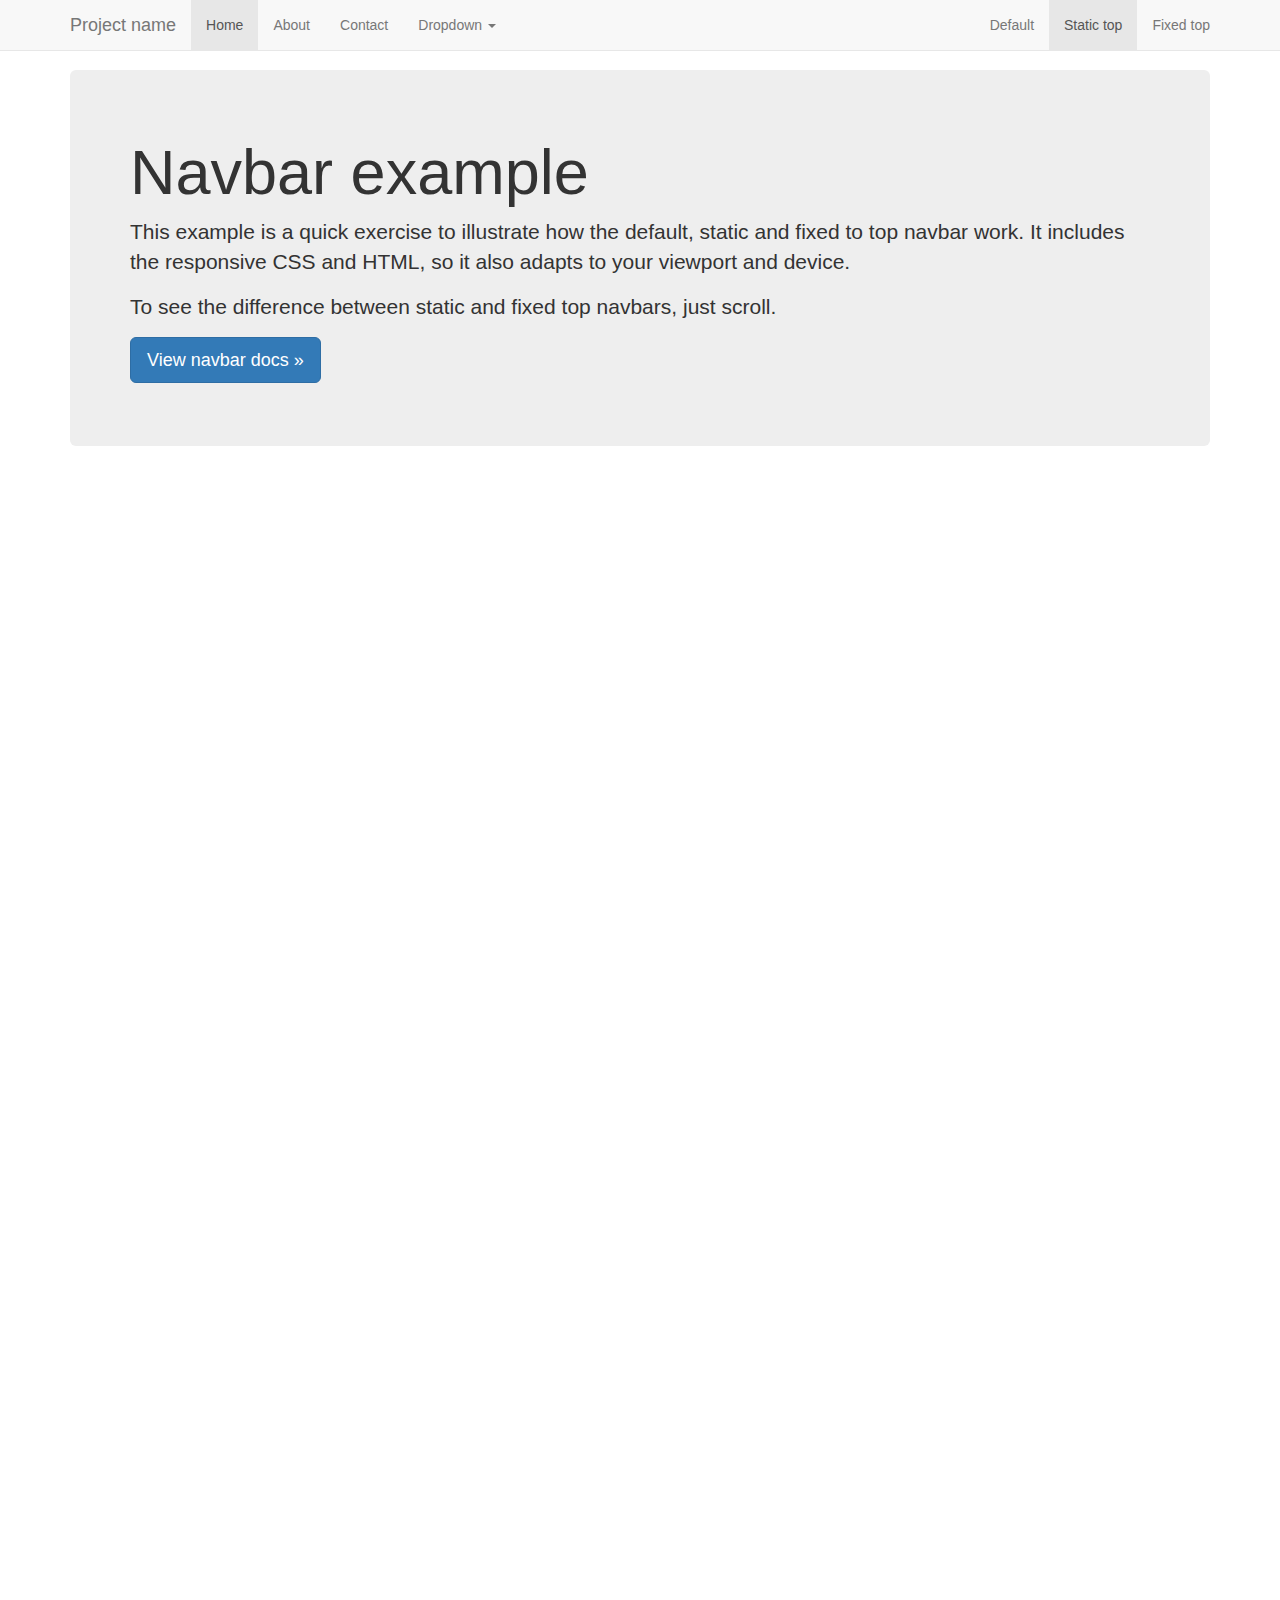
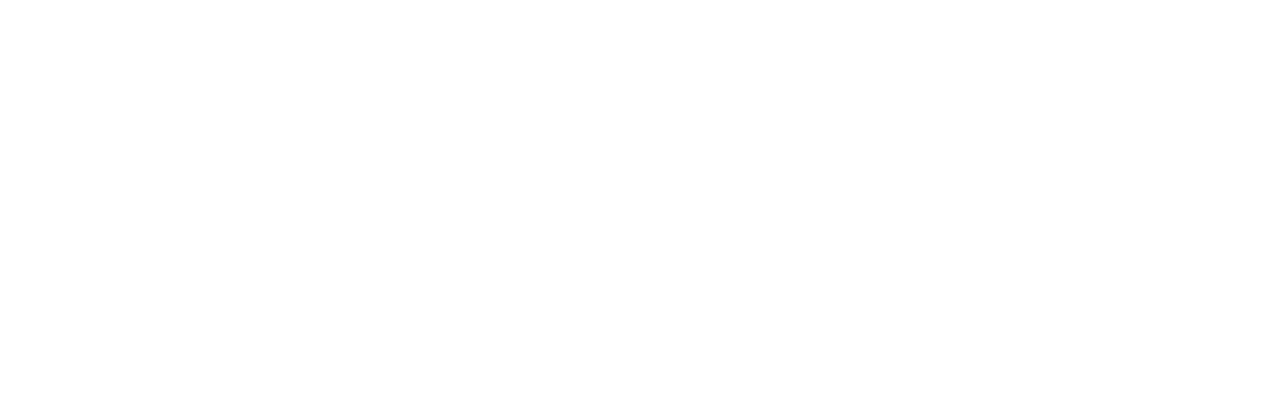
<file: bootstrap/docs/examples/navbar-static-top/index.html>
<!DOCTYPE html>
<html lang="en">
  <head>
    <meta charset="utf-8">
    <meta http-equiv="X-UA-Compatible" content="IE=edge">
    <meta name="viewport" content="width=device-width, initial-scale=1">
    <!-- The above 3 meta tags *must* come first in the head; any other head content must come *after* these tags -->
    <meta name="description" content="">
    <meta name="author" content="">
    <link rel="icon" href="../../favicon.ico">

    <title>Static Top Navbar Example for Bootstrap</title>

    <!-- Bootstrap core CSS -->
    <link href="../../dist/css/bootstrap.min.css" rel="stylesheet">

    <!-- IE10 viewport hack for Surface/desktop Windows 8 bug -->
    <link href="../../assets/css/ie10-viewport-bug-workaround.css" rel="stylesheet">

    <!-- Custom styles for this template -->
    <link href="navbar-static-top.css" rel="stylesheet">

    <!-- Just for debugging purposes. Don't actually copy these 2 lines! -->
    <!--[if lt IE 9]><script src="../../assets/js/ie8-responsive-file-warning.js"></script><![endif]-->
    <script src="../../assets/js/ie-emulation-modes-warning.js"></script>

    <!-- HTML5 shim and Respond.js for IE8 support of HTML5 elements and media queries -->
    <!--[if lt IE 9]>
      <script src="https://oss.maxcdn.com/html5shiv/3.7.2/html5shiv.min.js"></script>
      <script src="https://oss.maxcdn.com/respond/1.4.2/respond.min.js"></script>
    <![endif]-->
  </head>

  <body>

    <!-- Static navbar -->
    <nav class="navbar navbar-default navbar-static-top">
      <div class="container">
        <div class="navbar-header">
          <button type="button" class="navbar-toggle collapsed" data-toggle="collapse" data-target="#navbar" aria-expanded="false" aria-controls="navbar">
            <span class="sr-only">Toggle navigation</span>
            <span class="icon-bar"></span>
            <span class="icon-bar"></span>
            <span class="icon-bar"></span>
          </button>
          <a class="navbar-brand" href="#">Project name</a>
        </div>
        <div id="navbar" class="navbar-collapse collapse">
          <ul class="nav navbar-nav">
            <li class="active"><a href="#">Home</a></li>
            <li><a href="#about">About</a></li>
            <li><a href="#contact">Contact</a></li>
            <li class="dropdown">
              <a href="#" class="dropdown-toggle" data-toggle="dropdown" role="button" aria-haspopup="true" aria-expanded="false">Dropdown <span class="caret"></span></a>
              <ul class="dropdown-menu">
                <li><a href="#">Action</a></li>
                <li><a href="#">Another action</a></li>
                <li><a href="#">Something else here</a></li>
                <li role="separator" class="divider"></li>
                <li class="dropdown-header">Nav header</li>
                <li><a href="#">Separated link</a></li>
                <li><a href="#">One more separated link</a></li>
              </ul>
            </li>
          </ul>
          <ul class="nav navbar-nav navbar-right">
            <li><a href="../navbar/">Default</a></li>
            <li class="active"><a href="./">Static top <span class="sr-only">(current)</span></a></li>
            <li><a href="../navbar-fixed-top/">Fixed top</a></li>
          </ul>
        </div><!--/.nav-collapse -->
      </div>
    </nav>


    <div class="container">

      <!-- Main component for a primary marketing message or call to action -->
      <div class="jumbotron">
        <h1>Navbar example</h1>
        <p>This example is a quick exercise to illustrate how the default, static and fixed to top navbar work. It includes the responsive CSS and HTML, so it also adapts to your viewport and device.</p>
        <p>To see the difference between static and fixed top navbars, just scroll.</p>
        <p>
          <a class="btn btn-lg btn-primary" href="../../components/#navbar" role="button">View navbar docs &raquo;</a>
        </p>
      </div>

    </div> <!-- /container -->


    <!-- Bootstrap core JavaScript
    ================================================== -->
    <!-- Placed at the end of the document so the pages load faster -->
    <script src="https://ajax.googleapis.com/ajax/libs/jquery/1.11.3/jquery.min.js"></script>
    <script>window.jQuery || document.write('<script src="../../assets/js/vendor/jquery.min.js"><\/script>')</script>
    <script src="../../dist/js/bootstrap.min.js"></script>
    <!-- IE10 viewport hack for Surface/desktop Windows 8 bug -->
    <script src="../../assets/js/ie10-viewport-bug-workaround.js"></script>
  </body>
</html>
</file>
<file: bootstrap/docs/examples/blog/blog.css>
/*
 * Globals
 */

body {
  font-family: Georgia, "Times New Roman", Times, serif;
  color: #555;
}

h1, .h1,
h2, .h2,
h3, .h3,
h4, .h4,
h5, .h5,
h6, .h6 {
  margin-top: 0;
  font-family: "Helvetica Neue", Helvetica, Arial, sans-serif;
  font-weight: normal;
  color: #333;
}


/*
 * Override Bootstrap's default container.
 */

@media (min-width: 1200px) {
  .container {
    width: 970px;
  }
}


/*
 * Masthead for nav
 */

.blog-masthead {
  background-color: #428bca;
  -webkit-box-shadow: inset 0 -2px 5px rgba(0,0,0,.1);
          box-shadow: inset 0 -2px 5px rgba(0,0,0,.1);
}

/* Nav links */
.blog-nav-item {
  position: relative;
  display: inline-block;
  padding: 10px;
  font-weight: 500;
  color: #cdddeb;
}
.blog-nav-item:hover,
.blog-nav-item:focus {
  color: #fff;
  text-decoration: none;
}

/* Active state gets a caret at the bottom */
.blog-nav .active {
  color: #fff;
}
.blog-nav .active:after {
  position: absolute;
  bottom: 0;
  left: 50%;
  width: 0;
  height: 0;
  margin-left: -5px;
  vertical-align: middle;
  content: " ";
  border-right: 5px solid transparent;
  border-bottom: 5px solid;
  border-left: 5px solid transparent;
}


/*
 * Blog name and description
 */

.blog-header {
  padding-top: 20px;
  padding-bottom: 20px;
}
.blog-title {
  margin-top: 30px;
  margin-bottom: 0;
  font-size: 60px;
  font-weight: normal;
}
.blog-description {
  font-size: 20px;
  color: #999;
}


/*
 * Main column and sidebar layout
 */

.blog-main {
  font-size: 18px;
  line-height: 1.5;
}

/* Sidebar modules for boxing content */
.sidebar-module {
  padding: 15px;
  margin: 0 -15px 15px;
}
.sidebar-module-inset {
  padding: 15px;
  background-color: #f5f5f5;
  border-radius: 4px;
}
.sidebar-module-inset p:last-child,
.sidebar-module-inset ul:last-child,
.sidebar-module-inset ol:last-child {
  margin-bottom: 0;
}


/* Pagination */
.pager {
  margin-bottom: 60px;
  text-align: left;
}
.pager > li > a {
  width: 140px;
  padding: 10px 20px;
  text-align: center;
  border-radius: 30px;
}


/*
 * Blog posts
 */

.blog-post {
  margin-bottom: 60px;
}
.blog-post-title {
  margin-bottom: 5px;
  font-size: 40px;
}
.blog-post-meta {
  margin-bottom: 20px;
  color: #999;
}


/*
 * Footer
 */

.blog-footer {
  padding: 40px 0;
  color: #999;
  text-align: center;
  background-color: #f9f9f9;
  border-top: 1px solid #e5e5e5;
}
.blog-footer p:last-child {
  margin-bottom: 0;
}
</file>
<file: bootstrap/docs/examples/carousel/carousel.css>
/* GLOBAL STYLES
-------------------------------------------------- */
/* Padding below the footer and lighter body text */

body {
  padding-bottom: 40px;
  color: #5a5a5a;
}


/* CUSTOMIZE THE NAVBAR
-------------------------------------------------- */

/* Special class on .container surrounding .navbar, used for positioning it into place. */
.navbar-wrapper {
  position: absolute;
  top: 0;
  right: 0;
  left: 0;
  z-index: 20;
}

/* Flip around the padding for proper display in narrow viewports */
.navbar-wrapper > .container {
  padding-right: 0;
  padding-left: 0;
}
.navbar-wrapper .navbar {
  padding-right: 15px;
  padding-left: 15px;
}
.navbar-wrapper .navbar .container {
  width: auto;
}


/* CUSTOMIZE THE CAROUSEL
-------------------------------------------------- */

/* Carousel base class */
.carousel {
  height: 500px;
  margin-bottom: 60px;
}
/* Since positioning the image, we need to help out the caption */
.carousel-caption {
  z-index: 10;
}

/* Declare heights because of positioning of img element */
.carousel .item {
  height: 500px;
  background-color: #777;
}
.carousel-inner > .item > img {
  position: absolute;
  top: 0;
  left: 0;
  min-width: 100%;
  height: 500px;
}


/* MARKETING CONTENT
-------------------------------------------------- */

/* Center align the text within the three columns below the carousel */
.marketing .col-lg-4 {
  margin-bottom: 20px;
  text-align: center;
}
.marketing h2 {
  font-weight: normal;
}
.marketing .col-lg-4 p {
  margin-right: 10px;
  margin-left: 10px;
}


/* Featurettes
------------------------- */

.featurette-divider {
  margin: 80px 0; /* Space out the Bootstrap <hr> more */
}

/* Thin out the marketing headings */
.featurette-heading {
  font-weight: 300;
  line-height: 1;
  letter-spacing: -1px;
}


/* RESPONSIVE CSS
-------------------------------------------------- */

@media (min-width: 768px) {
  /* Navbar positioning foo */
  .navbar-wrapper {
    margin-top: 20px;
  }
  .navbar-wrapper .container {
    padding-right: 15px;
    padding-left: 15px;
  }
  .navbar-wrapper .navbar {
    padding-right: 0;
    padding-left: 0;
  }

  /* The navbar becomes detached from the top, so we round the corners */
  .navbar-wrapper .navbar {
    border-radius: 4px;
  }

  /* Bump up size of carousel content */
  .carousel-caption p {
    margin-bottom: 20px;
    font-size: 21px;
    line-height: 1.4;
  }

  .featurette-heading {
    font-size: 50px;
  }
}

@media (min-width: 992px) {
  .featurette-heading {
    margin-top: 120px;
  }
}
</file>
<file: bootstrap/docs/examples/cover/cover.css>
/*
 * Globals
 */

/* Links */
a,
a:focus,
a:hover {
  color: #fff;
}

/* Custom default button */
.btn-default,
.btn-default:hover,
.btn-default:focus {
  color: #333;
  text-shadow: none; /* Prevent inheritence from `body` */
  background-color: #fff;
  border: 1px solid #fff;
}


/*
 * Base structure
 */

html,
body {
  height: 100%;
  background-color: #333;
}
body {
  color: #fff;
  text-align: center;
  text-shadow: 0 1px 3px rgba(0,0,0,.5);
}

/* Extra markup and styles for table-esque vertical and horizontal centering */
.site-wrapper {
  display: table;
  width: 100%;
  height: 100%; /* For at least Firefox */
  min-height: 100%;
  -webkit-box-shadow: inset 0 0 100px rgba(0,0,0,.5);
          box-shadow: inset 0 0 100px rgba(0,0,0,.5);
}
.site-wrapper-inner {
  display: table-cell;
  vertical-align: top;
}
.cover-container {
  margin-right: auto;
  margin-left: auto;
}

/* Padding for spacing */
.inner {
  padding: 30px;
}


/*
 * Header
 */
.masthead-brand {
  margin-top: 10px;
  margin-bottom: 10px;
}

.masthead-nav > li {
  display: inline-block;
}
.masthead-nav > li + li {
  margin-left: 20px;
}
.masthead-nav > li > a {
  padding-right: 0;
  padding-left: 0;
  font-size: 16px;
  font-weight: bold;
  color: #fff; /* IE8 proofing */
  color: rgba(255,255,255,.75);
  border-bottom: 2px solid transparent;
}
.masthead-nav > li > a:hover,
.masthead-nav > li > a:focus {
  background-color: transparent;
  border-bottom-color: #a9a9a9;
  border-bottom-color: rgba(255,255,255,.25);
}
.masthead-nav > .active > a,
.masthead-nav > .active > a:hover,
.masthead-nav > .active > a:focus {
  color: #fff;
  border-bottom-color: #fff;
}

@media (min-width: 768px) {
  .masthead-brand {
    float: left;
  }
  .masthead-nav {
    float: right;
  }
}


/*
 * Cover
 */

.cover {
  padding: 0 20px;
}
.cover .btn-lg {
  padding: 10px 20px;
  font-weight: bold;
}


/*
 * Footer
 */

.mastfoot {
  color: #999; /* IE8 proofing */
  color: rgba(255,255,255,.5);
}


/*
 * Affix and center
 */

@media (min-width: 768px) {
  /* Pull out the header and footer */
  .masthead {
    position: fixed;
    top: 0;
  }
  .mastfoot {
    position: fixed;
    bottom: 0;
  }
  /* Start the vertical centering */
  .site-wrapper-inner {
    vertical-align: middle;
  }
  /* Handle the widths */
  .masthead,
  .mastfoot,
  .cover-container {
    width: 100%; /* Must be percentage or pixels for horizontal alignment */
  }
}

@media (min-width: 992px) {
  .masthead,
  .mastfoot,
  .cover-container {
    width: 700px;
  }
}
</file>
<file: bootstrap/docs/examples/dashboard/dashboard.css>
/*
 * Base structure
 */

/* Move down content because we have a fixed navbar that is 50px tall */
body {
  padding-top: 50px;
}


/*
 * Global add-ons
 */

.sub-header {
  padding-bottom: 10px;
  border-bottom: 1px solid #eee;
}

/*
 * Top navigation
 * Hide default border to remove 1px line.
 */
.navbar-fixed-top {
  border: 0;
}

/*
 * Sidebar
 */

/* Hide for mobile, show later */
.sidebar {
  display: none;
}
@media (min-width: 768px) {
  .sidebar {
    position: fixed;
    top: 51px;
    bottom: 0;
    left: 0;
    z-index: 1000;
    display: block;
    padding: 20px;
    overflow-x: hidden;
    overflow-y: auto; /* Scrollable contents if viewport is shorter than content. */
    background-color: #f5f5f5;
    border-right: 1px solid #eee;
  }
}

/* Sidebar navigation */
.nav-sidebar {
  margin-right: -21px; /* 20px padding + 1px border */
  margin-bottom: 20px;
  margin-left: -20px;
}
.nav-sidebar > li > a {
  padding-right: 20px;
  padding-left: 20px;
}
.nav-sidebar > .active > a,
.nav-sidebar > .active > a:hover,
.nav-sidebar > .active > a:focus {
  color: #fff;
  background-color: #428bca;
}


/*
 * Main content
 */

.main {
  padding: 20px;
}
@media (min-width: 768px) {
  .main {
    padding-right: 40px;
    padding-left: 40px;
  }
}
.main .page-header {
  margin-top: 0;
}


/*
 * Placeholder dashboard ideas
 */

.placeholders {
  margin-bottom: 30px;
  text-align: center;
}
.placeholders h4 {
  margin-bottom: 0;
}
.placeholder {
  margin-bottom: 20px;
}
.placeholder img {
  display: inline-block;
  border-radius: 50%;
}
</file>
<file: bootstrap/docs/examples/grid/grid.css>
h4 {
  margin-top: 25px;
}
.row {
  margin-bottom: 20px;
}
.row .row {
  margin-top: 10px;
  margin-bottom: 0;
}
[class*="col-"] {
  padding-top: 15px;
  padding-bottom: 15px;
  background-color: #eee;
  background-color: rgba(86,61,124,.15);
  border: 1px solid #ddd;
  border: 1px solid rgba(86,61,124,.2);
}

hr {
  margin-top: 40px;
  margin-bottom: 40px;
}
</file>
<file: bootstrap/docs/examples/jumbotron-narrow/jumbotron-narrow.css>
/* Space out content a bit */
body {
  padding-top: 20px;
  padding-bottom: 20px;
}

/* Everything but the jumbotron gets side spacing for mobile first views */
.header,
.marketing,
.footer {
  padding-right: 15px;
  padding-left: 15px;
}

/* Custom page header */
.header {
  padding-bottom: 20px;
  border-bottom: 1px solid #e5e5e5;
}
/* Make the masthead heading the same height as the navigation */
.header h3 {
  margin-top: 0;
  margin-bottom: 0;
  line-height: 40px;
}

/* Custom page footer */
.footer {
  padding-top: 19px;
  color: #777;
  border-top: 1px solid #e5e5e5;
}

/* Customize container */
@media (min-width: 768px) {
  .container {
    max-width: 730px;
  }
}
.container-narrow > hr {
  margin: 30px 0;
}

/* Main marketing message and sign up button */
.jumbotron {
  text-align: center;
  border-bottom: 1px solid #e5e5e5;
}
.jumbotron .btn {
  padding: 14px 24px;
  font-size: 21px;
}

/* Supporting marketing content */
.marketing {
  margin: 40px 0;
}
.marketing p + h4 {
  margin-top: 28px;
}

/* Responsive: Portrait tablets and up */
@media screen and (min-width: 768px) {
  /* Remove the padding we set earlier */
  .header,
  .marketing,
  .footer {
    padding-right: 0;
    padding-left: 0;
  }
  /* Space out the masthead */
  .header {
    margin-bottom: 30px;
  }
  /* Remove the bottom border on the jumbotron for visual effect */
  .jumbotron {
    border-bottom: 0;
  }
}
</file>
<file: bootstrap/docs/examples/jumbotron/jumbotron.css>
/* Move down content because we have a fixed navbar that is 50px tall */
body {
  padding-top: 50px;
  padding-bottom: 20px;
}
</file>
<file: bootstrap/docs/examples/justified-nav/justified-nav.css>
body {
  padding-top: 20px;
}

.footer {
  padding-top: 40px;
  padding-bottom: 40px;
  margin-top: 40px;
  border-top: 1px solid #eee;
}

/* Main marketing message and sign up button */
.jumbotron {
  text-align: center;
  background-color: transparent;
}
.jumbotron .btn {
  padding: 14px 24px;
  font-size: 21px;
}

/* Customize the nav-justified links to be fill the entire space of the .navbar */

.nav-justified {
  background-color: #eee;
  border: 1px solid #ccc;
  border-radius: 5px;
}
.nav-justified > li > a {
  padding-top: 15px;
  padding-bottom: 15px;
  margin-bottom: 0;
  font-weight: bold;
  color: #777;
  text-align: center;
  background-color: #e5e5e5; /* Old browsers */
  background-image: -webkit-gradient(linear, left top, left bottom, from(#f5f5f5), to(#e5e5e5));
  background-image: -webkit-linear-gradient(top, #f5f5f5 0%, #e5e5e5 100%);
  background-image:      -o-linear-gradient(top, #f5f5f5 0%, #e5e5e5 100%);
  background-image:         linear-gradient(to bottom, #f5f5f5 0%,#e5e5e5 100%);
  filter: progid:DXImageTransform.Microsoft.gradient( startColorstr='#f5f5f5', endColorstr='#e5e5e5',GradientType=0 ); /* IE6-9 */
  background-repeat: repeat-x; /* Repeat the gradient */
  border-bottom: 1px solid #d5d5d5;
}
.nav-justified > .active > a,
.nav-justified > .active > a:hover,
.nav-justified > .active > a:focus {
  background-color: #ddd;
  background-image: none;
  -webkit-box-shadow: inset 0 3px 7px rgba(0,0,0,.15);
          box-shadow: inset 0 3px 7px rgba(0,0,0,.15);
}
.nav-justified > li:first-child > a {
  border-radius: 5px 5px 0 0;
}
.nav-justified > li:last-child > a {
  border-bottom: 0;
  border-radius: 0 0 5px 5px;
}

@media (min-width: 768px) {
  .nav-justified {
    max-height: 52px;
  }
  .nav-justified > li > a {
    border-right: 1px solid #d5d5d5;
    border-left: 1px solid #fff;
  }
  .nav-justified > li:first-child > a {
    border-left: 0;
    border-radius: 5px 0 0 5px;
  }
  .nav-justified > li:last-child > a {
    border-right: 0;
    border-radius: 0 5px 5px 0;
  }
}

/* Responsive: Portrait tablets and up */
@media screen and (min-width: 768px) {
  /* Remove the padding we set earlier */
  .masthead,
  .marketing,
  .footer {
    padding-right: 0;
    padding-left: 0;
  }
}
</file>
<file: bootstrap/docs/examples/navbar-fixed-top/navbar-fixed-top.css>
body {
  min-height: 2000px;
  padding-top: 70px;
}
</file>
<file: bootstrap/docs/examples/navbar-static-top/navbar-static-top.css>
body {
  min-height: 2000px;
}

.navbar-static-top {
  margin-bottom: 19px;
}
</file>
<file: bootstrap/js/tests/vendor/qunit.css>
/*!
 * QUnit 1.17.1
 * http://qunitjs.com/
 *
 * Copyright jQuery Foundation and other contributors
 * Released under the MIT license
 * http://jquery.org/license
 *
 * Date: 2015-01-20T19:39Z
 */

/** Font Family and Sizes */

#qunit-tests, #qunit-header, #qunit-banner, #qunit-testrunner-toolbar, #qunit-userAgent, #qunit-testresult {
	font-family: "Helvetica Neue Light", "HelveticaNeue-Light", "Helvetica Neue", Calibri, Helvetica, Arial, sans-serif;
}

#qunit-testrunner-toolbar, #qunit-userAgent, #qunit-testresult, #qunit-tests li { font-size: small; }
#qunit-tests { font-size: smaller; }


/** Resets */

#qunit-tests, #qunit-header, #qunit-banner, #qunit-userAgent, #qunit-testresult, #qunit-modulefilter {
	margin: 0;
	padding: 0;
}


/** Header */

#qunit-header {
	padding: 0.5em 0 0.5em 1em;

	color: #8699A4;
	background-color: #0D3349;

	font-size: 1.5em;
	line-height: 1em;
	font-weight: 400;

	border-radius: 5px 5px 0 0;
}

#qunit-header a {
	text-decoration: none;
	color: #C2CCD1;
}

#qunit-header a:hover,
#qunit-header a:focus {
	color: #FFF;
}

#qunit-testrunner-toolbar label {
	display: inline-block;
	padding: 0 0.5em 0 0.1em;
}

#qunit-banner {
	height: 5px;
}

#qunit-testrunner-toolbar {
	padding: 0.5em 1em 0.5em 1em;
	color: #5E740B;
	background-color: #EEE;
	overflow: hidden;
}

#qunit-userAgent {
	padding: 0.5em 1em 0.5em 1em;
	background-color: #2B81AF;
	color: #FFF;
	text-shadow: rgba(0, 0, 0, 0.5) 2px 2px 1px;
}

#qunit-modulefilter-container {
	float: right;
	padding: 0.2em;
}

.qunit-url-config {
	display: inline-block;
	padding: 0.1em;
}

.qunit-filter {
	display: block;
	float: right;
	margin-left: 1em;
}

/** Tests: Pass/Fail */

#qunit-tests {
	list-style-position: inside;
}

#qunit-tests li {
	padding: 0.4em 1em 0.4em 1em;
	border-bottom: 1px solid #FFF;
	list-style-position: inside;
}

#qunit-tests > li {
	display: none;
}

#qunit-tests li.running,
#qunit-tests li.pass,
#qunit-tests li.fail,
#qunit-tests li.skipped {
	display: list-item;
}

#qunit-tests.hidepass li.running,
#qunit-tests.hidepass li.pass {
	display: none;
}

#qunit-tests li strong {
	cursor: pointer;
}

#qunit-tests li.skipped strong {
	cursor: default;
}

#qunit-tests li a {
	padding: 0.5em;
	color: #C2CCD1;
	text-decoration: none;
}
#qunit-tests li a:hover,
#qunit-tests li a:focus {
	color: #000;
}

#qunit-tests li .runtime {
	float: right;
	font-size: smaller;
}

.qunit-assert-list {
	margin-top: 0.5em;
	padding: 0.5em;

	background-color: #FFF;

	border-radius: 5px;
}

.qunit-collapsed {
	display: none;
}

#qunit-tests table {
	border-collapse: collapse;
	margin-top: 0.2em;
}

#qunit-tests th {
	text-align: right;
	vertical-align: top;
	padding: 0 0.5em 0 0;
}

#qunit-tests td {
	vertical-align: top;
}

#qunit-tests pre {
	margin: 0;
	white-space: pre-wrap;
	word-wrap: break-word;
}

#qunit-tests del {
	background-color: #E0F2BE;
	color: #374E0C;
	text-decoration: none;
}

#qunit-tests ins {
	background-color: #FFCACA;
	color: #500;
	text-decoration: none;
}

/*** Test Counts */

#qunit-tests b.counts                       { color: #000; }
#qunit-tests b.passed                       { color: #5E740B; }
#qunit-tests b.failed                       { color: #710909; }

#qunit-tests li li {
	padding: 5px;
	background-color: #FFF;
	border-bottom: none;
	list-style-position: inside;
}

/*** Passing Styles */

#qunit-tests li li.pass {
	color: #3C510C;
	background-color: #FFF;
	border-left: 10px solid #C6E746;
}

#qunit-tests .pass                          { color: #528CE0; background-color: #D2E0E6; }
#qunit-tests .pass .test-name               { color: #366097; }

#qunit-tests .pass .test-actual,
#qunit-tests .pass .test-expected           { color: #999; }

#qunit-banner.qunit-pass                    { background-color: #C6E746; }

/*** Failing Styles */

#qunit-tests li li.fail {
	color: #710909;
	background-color: #FFF;
	border-left: 10px solid #EE5757;
	white-space: pre;
}

#qunit-tests > li:last-child {
	border-radius: 0 0 5px 5px;
}

#qunit-tests .fail                          { color: #000; background-color: #EE5757; }
#qunit-tests .fail .test-name,
#qunit-tests .fail .module-name             { color: #000; }

#qunit-tests .fail .test-actual             { color: #EE5757; }
#qunit-tests .fail .test-expected           { color: #008000; }

#qunit-banner.qunit-fail                    { background-color: #EE5757; }

/*** Skipped tests */

#qunit-tests .skipped {
	background-color: #EBECE9;
}

#qunit-tests .qunit-skipped-label {
	background-color: #F4FF77;
	display: inline-block;
	font-style: normal;
	color: #366097;
	line-height: 1.8em;
	padding: 0 0.5em;
	margin: -0.4em 0.4em -0.4em 0;
}

/** Result */

#qunit-testresult {
	padding: 0.5em 1em 0.5em 1em;

	color: #2B81AF;
	background-color: #D2E0E6;

	border-bottom: 1px solid #FFF;
}
#qunit-testresult .module-name {
	font-weight: 700;
}

/** Fixture */

#qunit-fixture {
	position: absolute;
	top: -10000px;
	left: -10000px;
	width: 1000px;
	height: 1000px;
}
</file>
<file: bootstrap/docs/assets/css/ie10-viewport-bug-workaround.css>
/*!
 * IE10 viewport hack for Surface/desktop Windows 8 bug
 * Copyright 2014-2015 Twitter, Inc.
 * Licensed under MIT (https://github.com/twbs/bootstrap/blob/master/LICENSE)
 */

/*
 * See the Getting Started docs for more information:
 * http://getbootstrap.com/getting-started/#support-ie10-width
 */
@-webkit-viewport { width: device-width; }
@-moz-viewport    { width: device-width; }
@-ms-viewport     { width: device-width; }
@-o-viewport      { width: device-width; }
@viewport         { width: device-width; }
</file>
